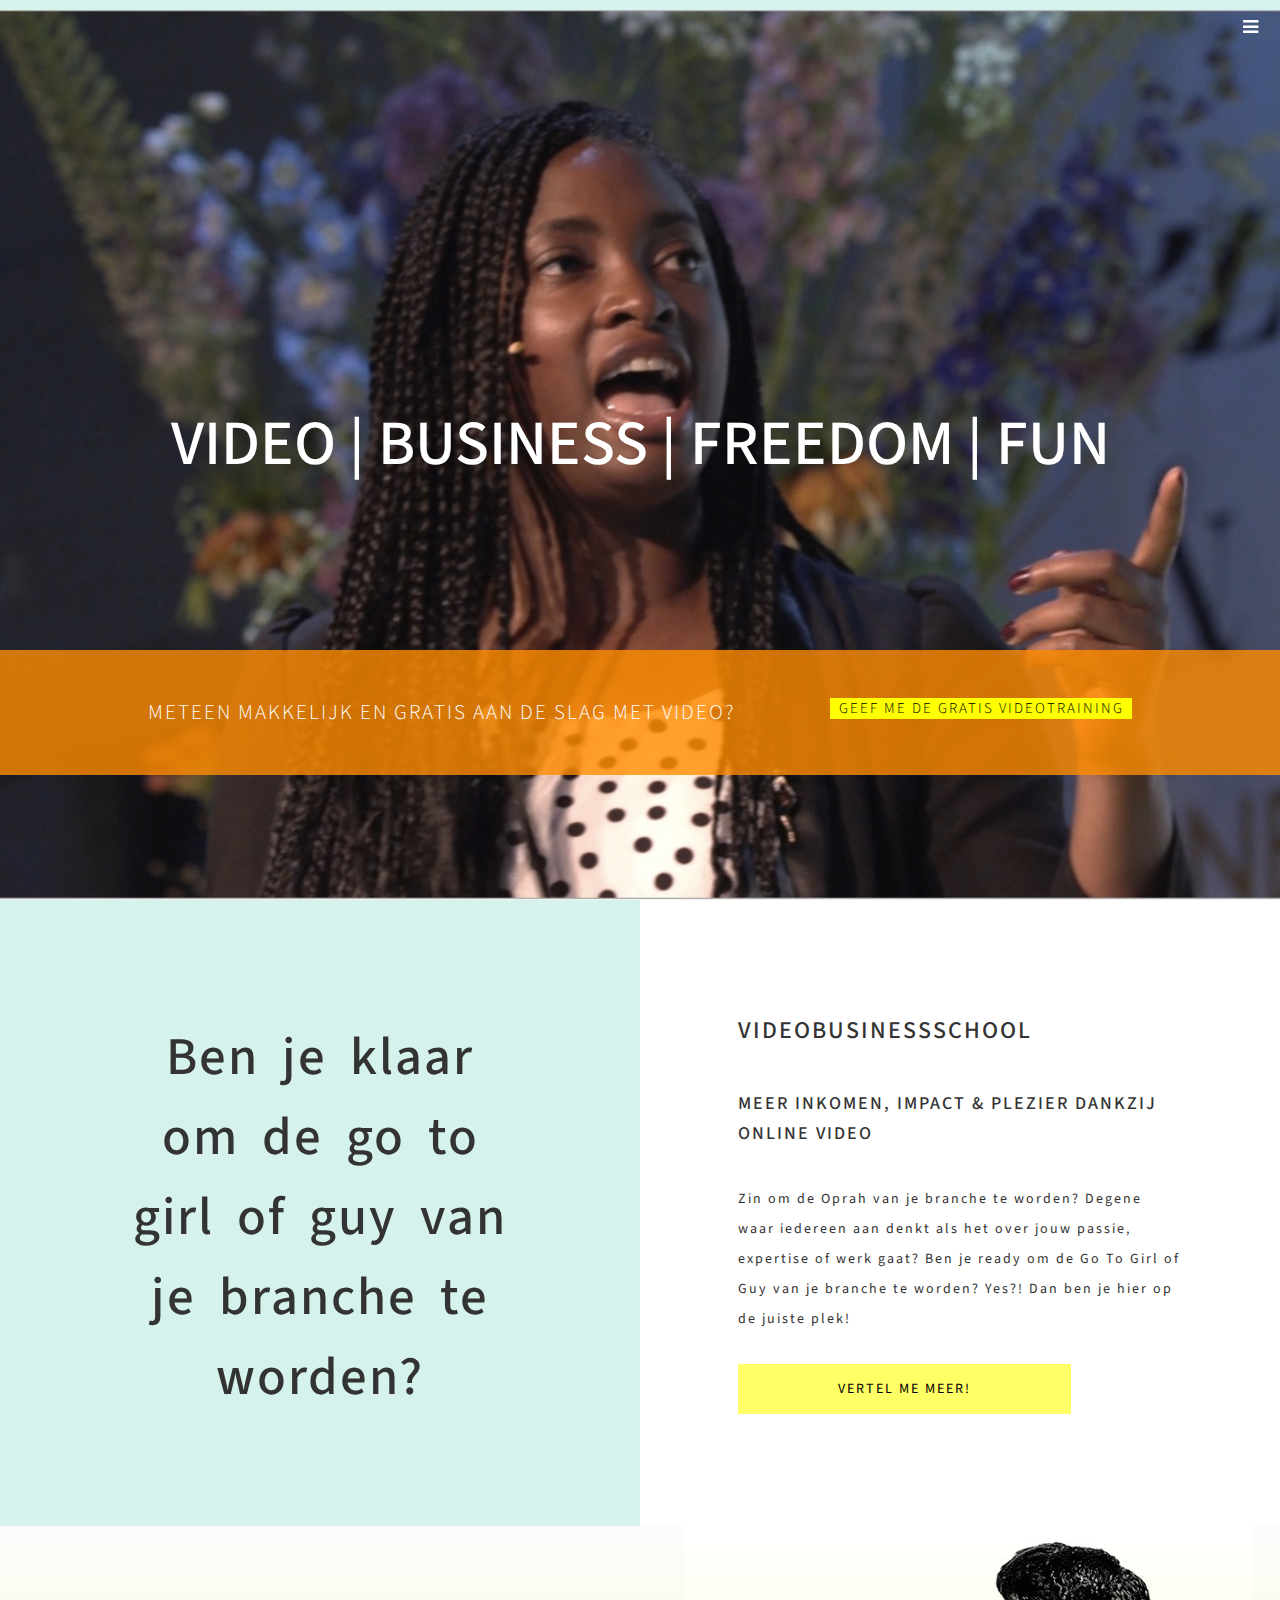
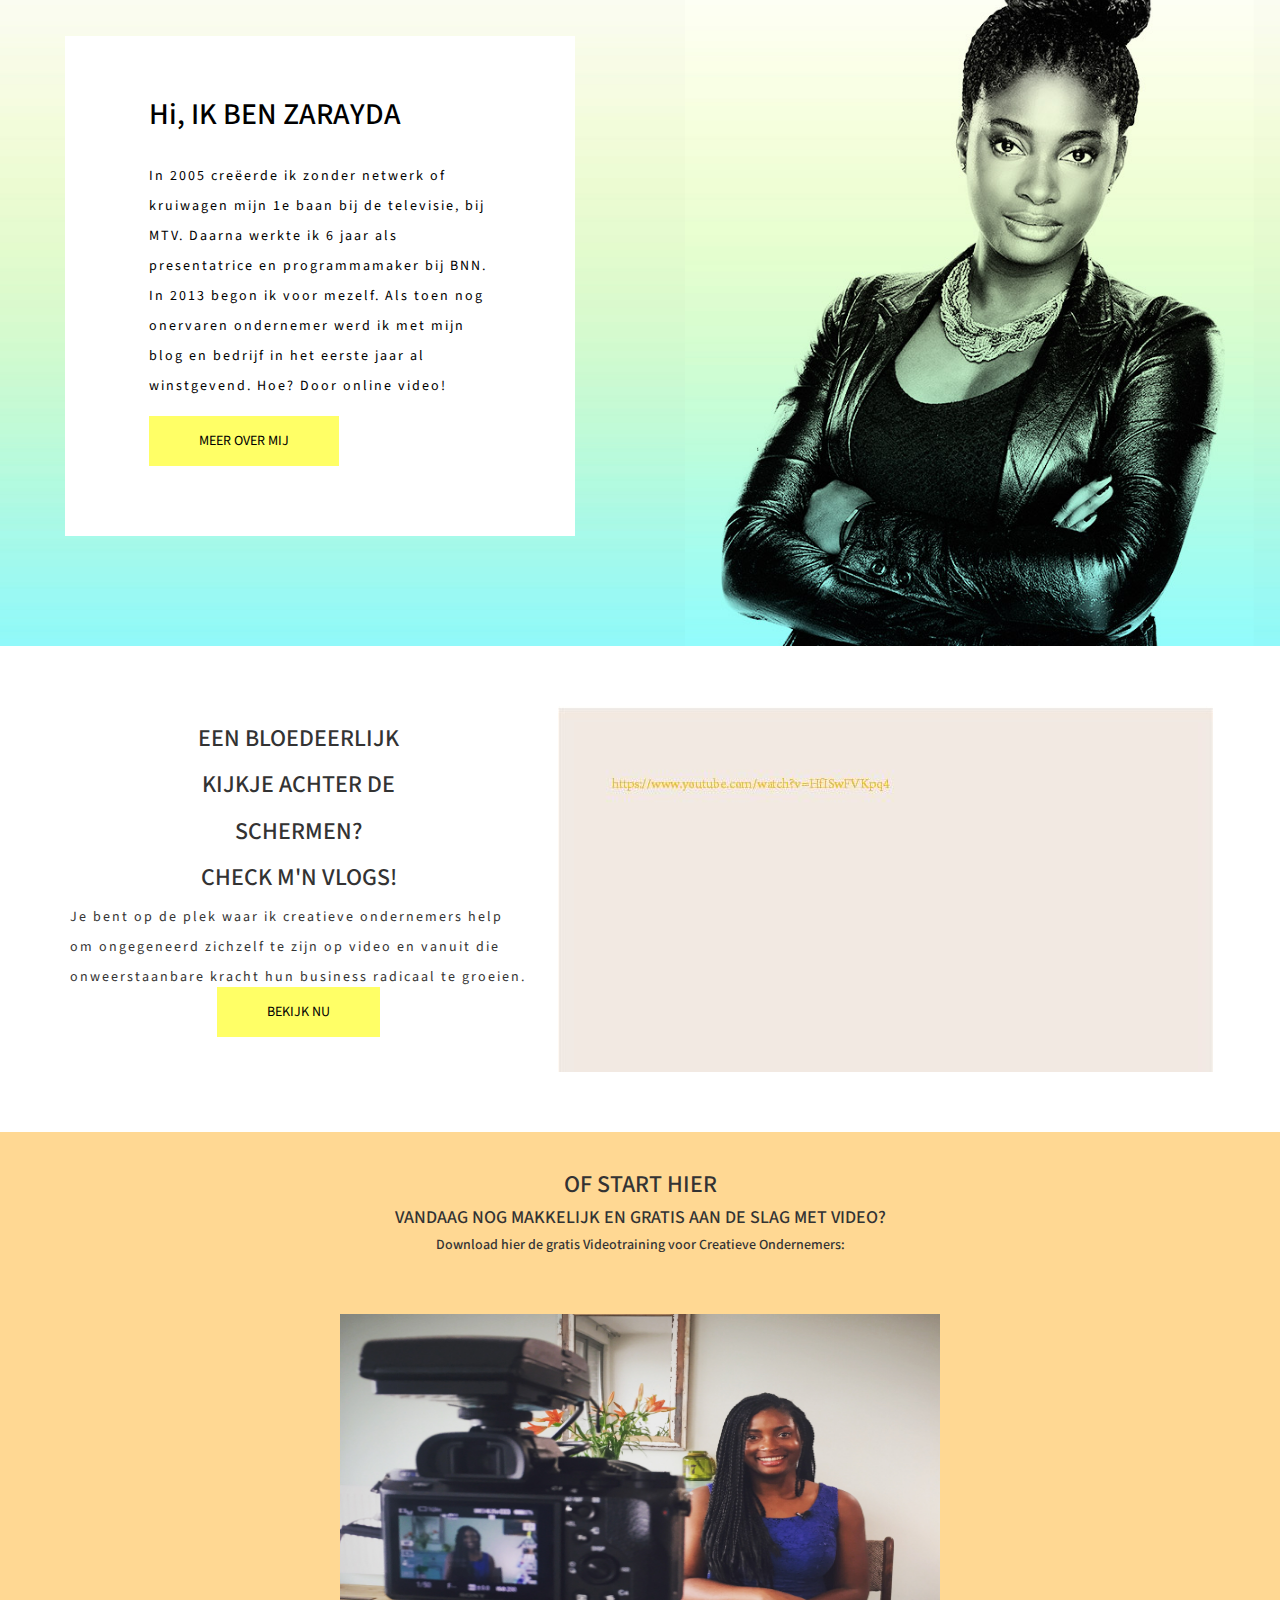
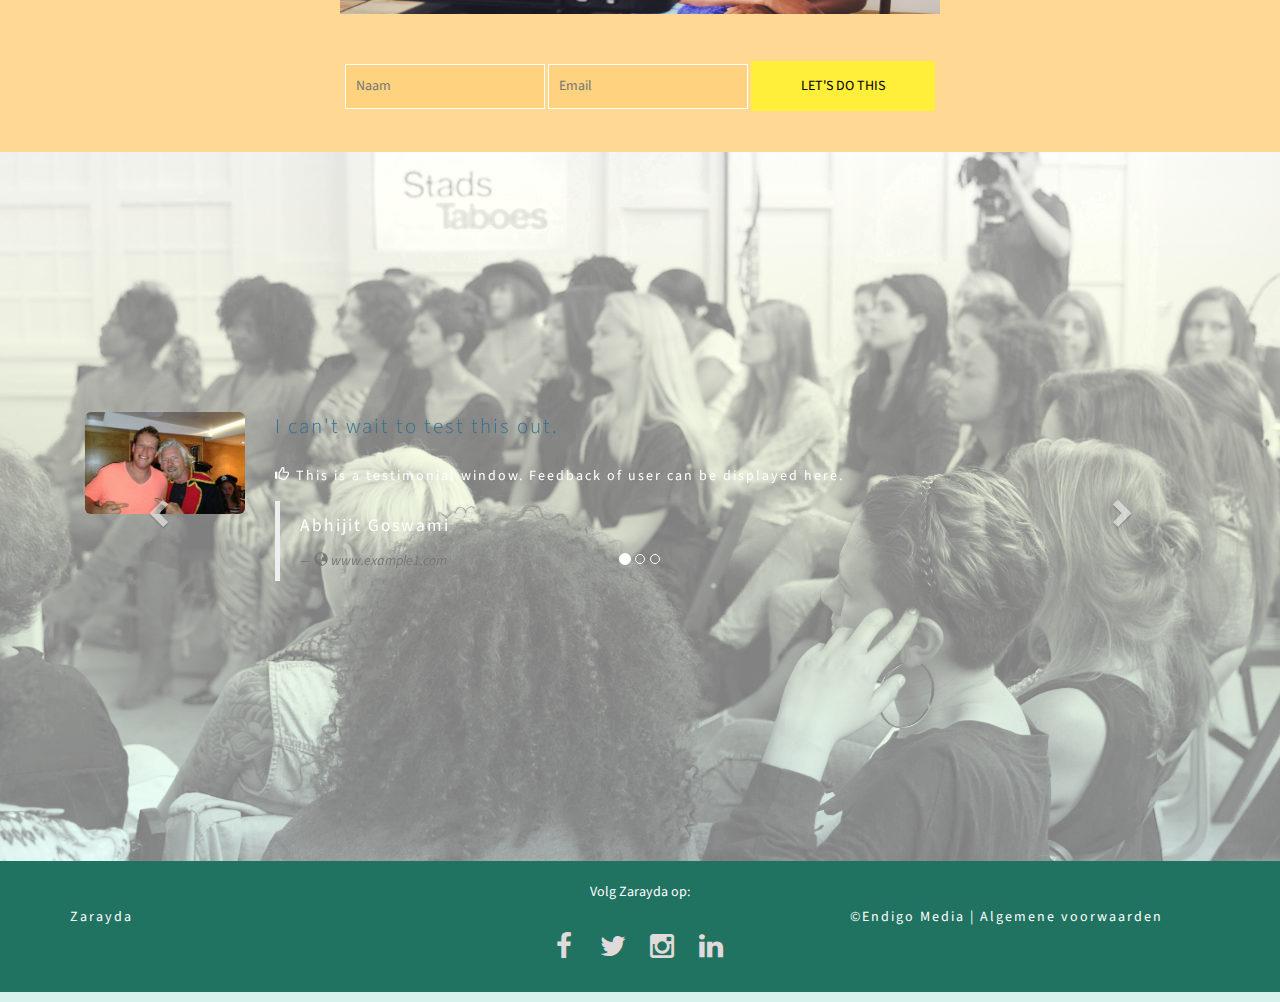
<file: index.html>
<!DOCTYPE html>
<html lang="en">

<head>

    <meta charset="utf-8">
    <meta http-equiv="X-UA-Compatible" content="IE=edge">
    <meta name="viewport" content="width=device-width, initial-scale=1">
    <meta name="description" content="">
    <meta name="author" content="">

    <title>WEBDESIGN Zarayda V2.5</title>

    <!-- Bootstrap Core CSS -->
    <link href="css/bootstrap.min.css" rel="stylesheet">

    <!-- Custom CSS -->
    <link href="css/stylish-portfolio.css" rel="stylesheet">

    <!-- Custom Fonts -->
    <link href="font-awesome/css/font-awesome.min.css" rel="stylesheet" type="text/css">
    <link href="https://fonts.googleapis.com/css?family=Source+Sans+Pro:300,400,700,300italic,400italic,700italic" rel="stylesheet" type="text/css">

    <!-- HTML5 Shim and Respond.js IE8 support of HTML5 elements and media queries -->
    <!-- WARNING: Respond.js doesn't work if you view the page via file:// -->
    <!--[if lt IE 9]>
        <script src="https://oss.maxcdn.com/libs/html5shiv/3.7.0/html5shiv.js"></script>
        <script src="https://oss.maxcdn.com/libs/respond.js/1.4.2/respond.min.js"></script>
    <![endif]-->

</head>

<body>

    <!-- Navigation -->
    <a id="menu-toggle" href="#" class="btn btn-dark btn-lg toggle"><i class="fa fa-bars"></i></a>
    <nav id="sidebar-wrapper">
        <ul class="sidebar-nav">
            <a id="menu-close" href="#" class="btn btn-light btn-lg pull-right toggle"><i class="fa fa-times"></i></a>
            <li class="sidebar-brand">
                <a href="#top" onclick=$("#menu-close").click();>Menu</a>
            </li>
             <li>
                <a href="index.html" onclick=$("#menu-close").click();>HOME</a>
            </li>
             <li>
                <a href="video-business-school.html" onclick=$("#menu-close").click();>VIDEOBUSINESSSCHOOL</a>
            </li>
            <li>
                <a href="vlogs.html" onclick=$("#menu-close").click();>VLOGS</a>
            </li>
            <li>
                <a href="over-mij.html" onclick=$("#menu-close").click();>OVER MIJ</a>
            </li>
            <li>
                <a href="gratis.html" onclick=$("#menu-close").click();>GRATIS</a>
            </li>
            <li>
                <a href="#" onclick=$("#menu-close").click();>Contact</a>
            </li>
        </ul>
    </nav>

    <!-- Header -->
    <header id="top" class="header">
        <div class="text-vertical-center">
            <h1>VIDEO | BUSINESS | FREEDOM | FUN</h1>
            <br>
            <div id="lower-top" class="col-lg-12 text-center">
                    <p class="lead">METEEN MAKKELIJK EN GRATIS AAN DE SLAG MET VIDEO? <span><a target="_blank" href="#">GEEF ME DE GRATIS VIDEOTRAINING</a></span></p>
            </div>
        </div>  
    </header>

     <!-- section -->
    <section class="one">
        <div class="col-lg-6 text-center left-section lightgreen">
            <h2>Ben je klaar <br>om de go to <br>girl of guy van<br> je branche te worden?</h2>
        </div>

        <div class="col-lg-6 text-center right-section">
            <h3>VIDEOBUSINESSSCHOOL</h3>
            <br>
            <h4>MEER INKOMEN, IMPACT & PLEZIER DANKZIJ</h4>
            <h4>ONLINE VIDEO</h4>
            <br>
            <p>Zin om de Oprah van je branche te worden? Degene waar iedereen aan denkt als het over jouw passie, expertise of werk gaat? Ben je ready om de Go To Girl of Guy van je branche te worden? Yes?! Dan ben je hier op de juiste plek!</p>
            <br>
            <a class="yellow-button" href="#">VERTEL ME MEER!</a>
        </div>
    </section>

      <!-- section -->
    <section class="two">
        <div class="col-lg-6 text-center">
            <div class="text-box">
                <h2>Hi, IK BEN ZARAYDA</h2><br>
                <p>In 2005 creëerde ik zonder netwerk of kruiwagen mijn 1e baan bij de televisie, bij MTV. Daarna werkte ik 6 jaar als presentatrice en programmamaker bij BNN. In 2013 begon ik voor mezelf. Als toen nog onervaren ondernemer werd ik met mijn blog en bedrijf in het eerste jaar al winstgevend. Hoe? Door online video! </p><br>
                <a class="yellow-button2" href="#">MEER OVER MIJ</a>
            </div>
        </div>

        <div class="col-lg-6 text-center">
            
        </div>
    </section>

     <!-- section -->
    <section  class="three">
        <div class="container">
            <div class="row">
                <div class="col-lg-5 text-center">
                    <h3>EEN BLOEDEERLIJK</h3>
                    <h3>KIJKJE ACHTER DE</h3>
                    <h3>SCHERMEN?</h3>
                    <h3>CHECK M'N VLOGS!</h3>
                    <p class="">Je bent op de plek waar ik creatieve ondernemers help om ongegeneerd zichzelf te zijn op video en vanuit die onweerstaanbare kracht hun business radicaal te groeien.</p>
                    <a class="yellow-button2" href="#">BEKIJK NU</a>
                </div>
                <div class="col-lg-7 text-center">
                    <img src="./img/ytube15.jpg">
                    
                </div>
            </div>
            <!-- /.row -->
        </div>
        <!-- /.container -->
    </section>

     <!-- section -->
    <section class="four">
        <div class="container">
            <div class="row">
                <div class="col-lg-12 text-center">
                    <h3>OF START HIER</h3>
                    <h4>VANDAAG NOG MAKKELIJK EN GRATIS AAN DE SLAG MET VIDEO?</h4>
                    <h5>Download hier de gratis Videotraining voor Creatieve Ondernemers:</h5>
                    <img src="./img/IMG_22291.jpg">
                    <form>
                        <input type="text" name="" placeholder="Naam" required/>
                        <input type="text" name="" placeholder="Email" required/>
                        <a class="yellow-button2" href="#">LET'S DO THIS</a>
                    </form>
                </div>
            </div>
            <!-- /.row -->
        </div>
        <!-- /.container -->
    </section>

    <!--Section: Testimonials -->
    <section id="testimonials">
    <div class="cover">

   <div class="container content"> 
    <div id="carousel-example-generic " class="carousel slide" data-ride="carousel"> 
        <!-- Indicators --> 
        <ol class="carousel-indicators"> 
            <li data-target="#carousel-example-generic" data-slide-to="0" class="active"></li> 
            <li data-target="#carousel-example-generic" data-slide-to="1"></li> 
            <li data-target="#carousel-example-generic" data-slide-to="2"></li> 
            </ol> 
            <!-- Wrapper for slides --> 
            <div class="carousel-inner"> 
                <div class="item active"> 
                    <div class="row"> 
                        <div class="col-xs-12"> 
                            <div class="adjust"> 
                                <div class="col-md-2 col-sm-2 col-xs-12"> 
                                    <img class="media-object img-rounded img-responsive" src="./img/eelco-  de boer-800x510.jpg"> 
                                </div> 

                                <div class="col-md-10 col-sm-10 col-xs-12"> 
                                <div class="caption"> 
                                <p class="text-info lead adjust2">I can't wait to test this out.</p> 
                                <p><span class="glyphicon glyphicon-thumbs-up">
                                    
                                </span> This is a testimonial window. Feedback of user can be displayed here.</p> 
                                <blockquote class="adjust2"> 
                                <p>Abhijit Goswami</p> 
                                <small><cite title="Source Title"><i class="glyphicon glyphicon-globe"></i> www.example1.com</cite></small> 
                                </blockquote> 
                                </div> 
                                </div> 
                            </div> 
                        </div> 
                    </div> 
                </div> 
                <div class="item"> 
                    <div class="row"> 
                        <div class="col-xs-12"> 
                                <div class=" adjust"> 
                                    <div class="col-md-2 col-sm-2 col-xs-12"> 
                                        <img class="media-object img-rounded img-responsive" src="./img/eelco-  de boer-800x510.jpg"> 
                                    </div> 

                                    <div class="col-md-10 col-sm-10 col-xs-12">
                                        <div class="caption"> 
                                            <p class="text-info lead adjust2">I can't wait to test this out.</p> 
                                            <p><span class="glyphicon glyphicon-thumbs-up"></span> This is a testimonial window. Feedback of user can be displayed here.</p> 
                                            <blockquote class="adjust2"> 
                                                <p>Abhijit Goswami</p> <small><cite title="Source Title"><i class="glyphicon glyphicon-globe"></i> www.example2.com</cite></small> 
                                            </blockquote> 
                                            </div> 
                                        </div> 
                                    </div> 
                                </div> 
                            </div> 
                        </div> 

                    <div class="item"> 
                        <div class="row"> 
                            <div class="col-xs-12"> 
                            <div class="adjust"> 
                                <div class="col-md-2 col-sm-2 col-xs-12"> 
                                    <img class="media-object img-rounded img-responsive" src="./img/eelco-  de boer-800x510.jpg"> 
                                </div> 

                                <div class="col-md-10 col-sm-10 col-xs-12"> 
                                    <div class="caption"> 
                                        <p class="text-info lead adjust2">I can't wait to test this out.</p> 
                                        <p><span class="glyphicon glyphicon-thumbs-up"></span> This is a testimonial window. Feedback of user can be displayed here.</p> 
                                        <blockquote class="adjust2"> 
                                            <p>Abhijit Goswami</p> <small><cite title="Source Title"><i class="glyphicon glyphicon-globe"></i> www.example3.com</cite></small> 
                                        </blockquote> 
                                    </div> 
                                </div> 
                            </div> 
                        </div> 
                    </div> 
                </div> 
            </div> 
            <!-- Controls --> 
            <a class="left carousel-control" href="#carousel-example-generic" data-slide="prev"> 
                <span class="glyphicon glyphicon-chevron-left"></span> </a> 
                <a class="right carousel-control" href="#carousel-example-generic" data-slide="next"> 
                <span class="glyphicon glyphicon-chevron-right"></span> </a> 
                </div>
                 </div>
                 </div>
   </section>
   <!-- ./Section: Testimonials -->
   
    <!-- Footer -->
    <footer>
    <section class="bottom">
        <div class="container">
                <div class="row">
                    <div class="col-lg-12 text-center">
                    </div>
                </div>
                <div class="row text-center">
                    <div class="col-md-4">
                        <br>
                        <p>Zarayda</p>
                    </div>
                    <div class="col-md-4">
                        <ul class="list-unstyled">
                            <li> Volg Zarayda op:</li>
                            </li>
                        </ul>
                        <br>
                        <ul class="list-inline">
                            <li>
                                <a href="#"><i class="fa fa-facebook fa-fw fa-2x"></i></a>
                            </li>
                            <li>
                                <a href="#"><i class="fa fa-twitter fa-fw fa-2x"></i></a>
                            </li>
                            <li>
                                <a href="#"><i class="fa fa-instagram fa-fw fa-2x"></i></a>
                            </li>
                            <li>
                                <a href="#"><i class="fa fa-linkedin fa-fw fa-2x"></i></a>
                            </li>
                        </ul>
                    </div>
                    <div class="col-md-4">
                        <br>
                        <p>©Endigo Media | Algemene voorwaarden</p>
                    </div>
                </div>
            </div>
            
            </section>
        <a id="to-top" href="#top" class="btn btn-dark btn-lg"><i class="fa fa-chevron-up fa-fw fa-1x"></i></a>
        <div class="top-bottom-line"></div>
    </footer>

    <!-- jQuery -->
    <script src="js/jquery.js"></script>

    <!-- Bootstrap Core JavaScript -->
    <script src="js/bootstrap.min.js"></script>

    <!-- Custom Theme JavaScript -->
    <script>
    // Closes the sidebar menu
    $("#menu-close").click(function(e) {
        e.preventDefault();
        $("#sidebar-wrapper").toggleClass("active");
    });
    // Opens the sidebar menu
    $("#menu-toggle").click(function(e) {
        e.preventDefault();
        $("#sidebar-wrapper").toggleClass("active");
    });
    // Scrolls to the selected menu item on the page
    $(function() {
        $('a[href*=#]:not([href=#],[data-toggle],[data-target],[data-slide])').click(function() {
            if (location.pathname.replace(/^\//, '') == this.pathname.replace(/^\//, '') || location.hostname == this.hostname) {
                var target = $(this.hash);
                target = target.length ? target : $('[name=' + this.hash.slice(1) + ']');
                if (target.length) {
                    $('html,body').animate({
                        scrollTop: target.offset().top
                    }, 1000);
                    return false;
                }
            }
        });
    });
    //#to-top button appears after scrolling
    var fixed = false;
    $(document).scroll(function() {
        if ($(this).scrollTop() > 250) {
            if (!fixed) {
                fixed = true;
                // $('#to-top').css({position:'fixed', display:'block'});
                $('#to-top').show("slow", function() {
                    $('#to-top').css({
                        position: 'fixed',
                        display: 'block'
                    });
                });
            }
        } else {
            if (fixed) {
                fixed = false;
                $('#to-top').hide("slow", function() {
                    $('#to-top').css({
                        display: 'none'
                    });
                });
            }
        }
    });
    // Disable Google Maps scrolling
    // See http://stackoverflow.com/a/25904582/1607849
    // Disable scroll zooming and bind back the click event
    var onMapMouseleaveHandler = function(event) {
        var that = $(this);
        that.on('click', onMapClickHandler);
        that.off('mouseleave', onMapMouseleaveHandler);
        that.find('iframe').css("pointer-events", "none");
    }
    var onMapClickHandler = function(event) {
            var that = $(this);
            // Disable the click handler until the user leaves the map area
            that.off('click', onMapClickHandler);
            // Enable scrolling zoom
            that.find('iframe').css("pointer-events", "auto");
            // Handle the mouse leave event
            that.on('mouseleave', onMapMouseleaveHandler);
        }
        // Enable map zooming with mouse scroll when the user clicks the map
    $('.map').on('click', onMapClickHandler);
    </script>

</body>

</html>
</file>
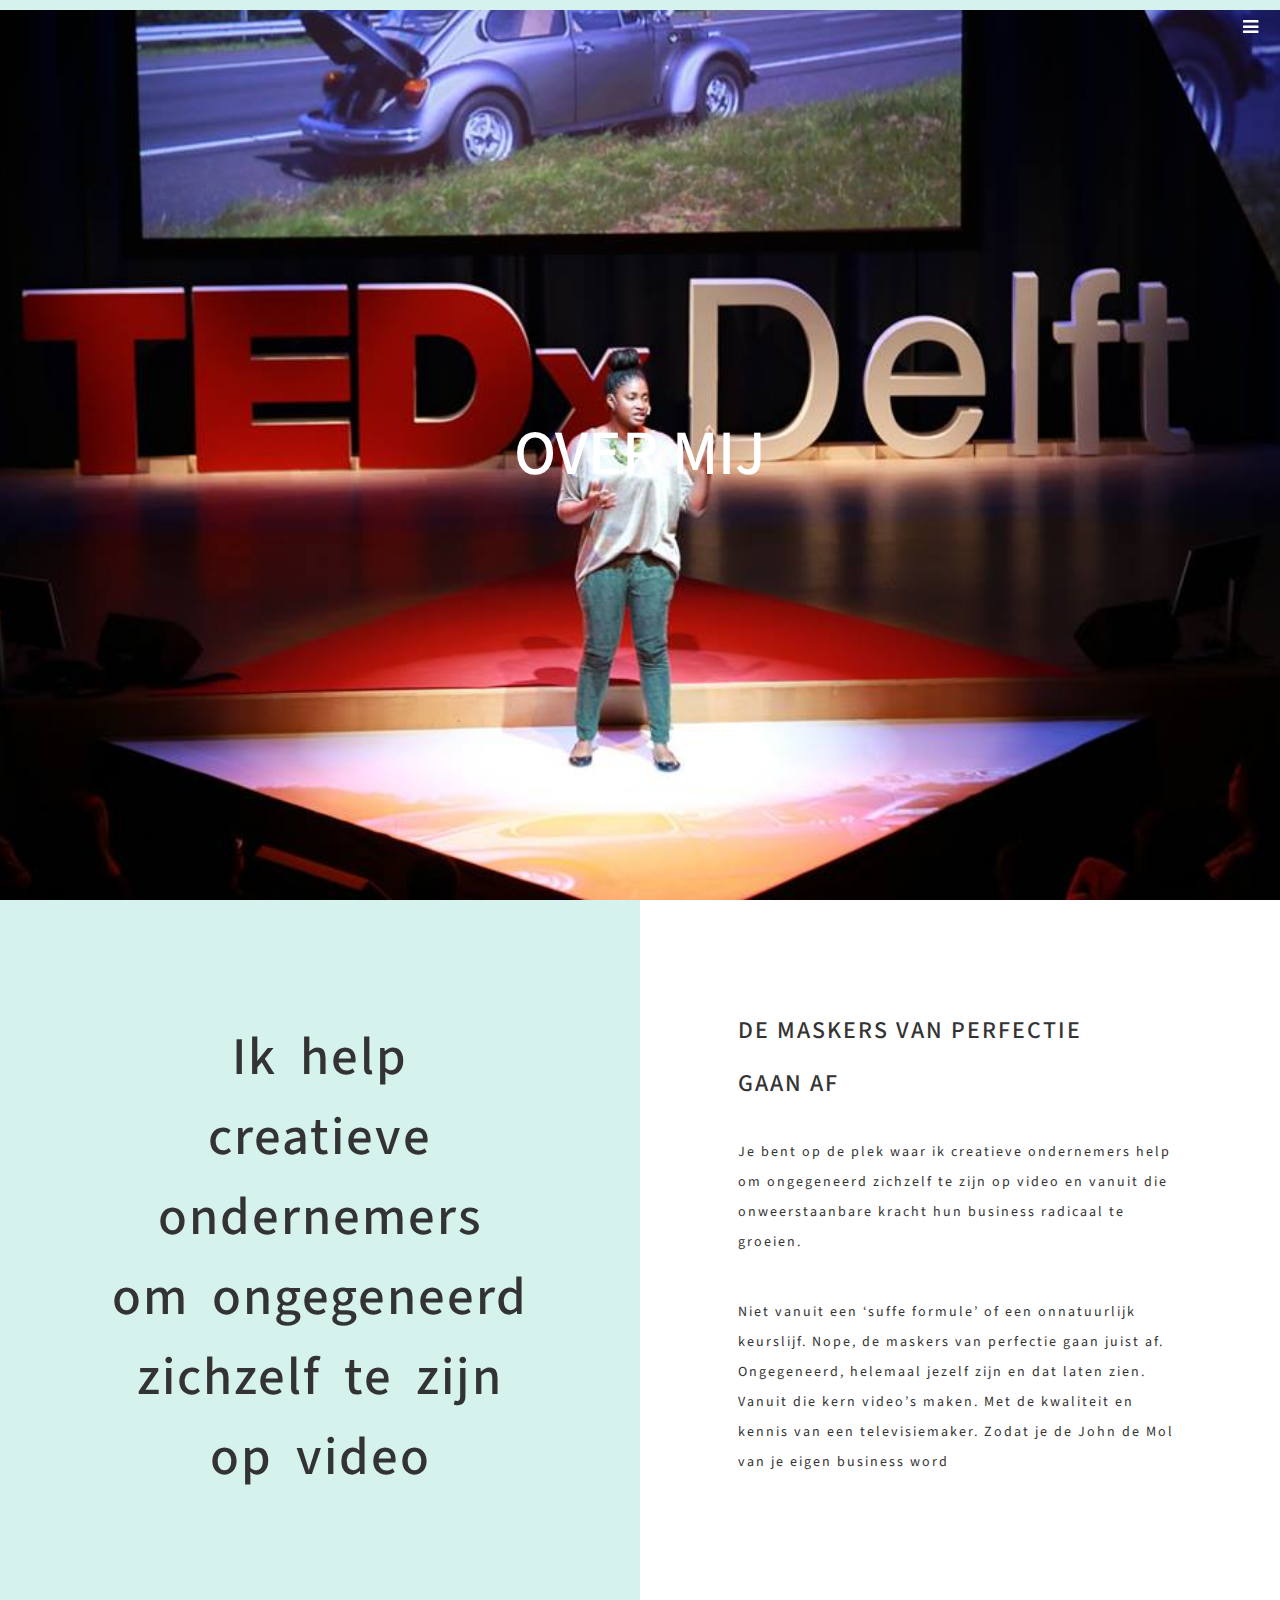
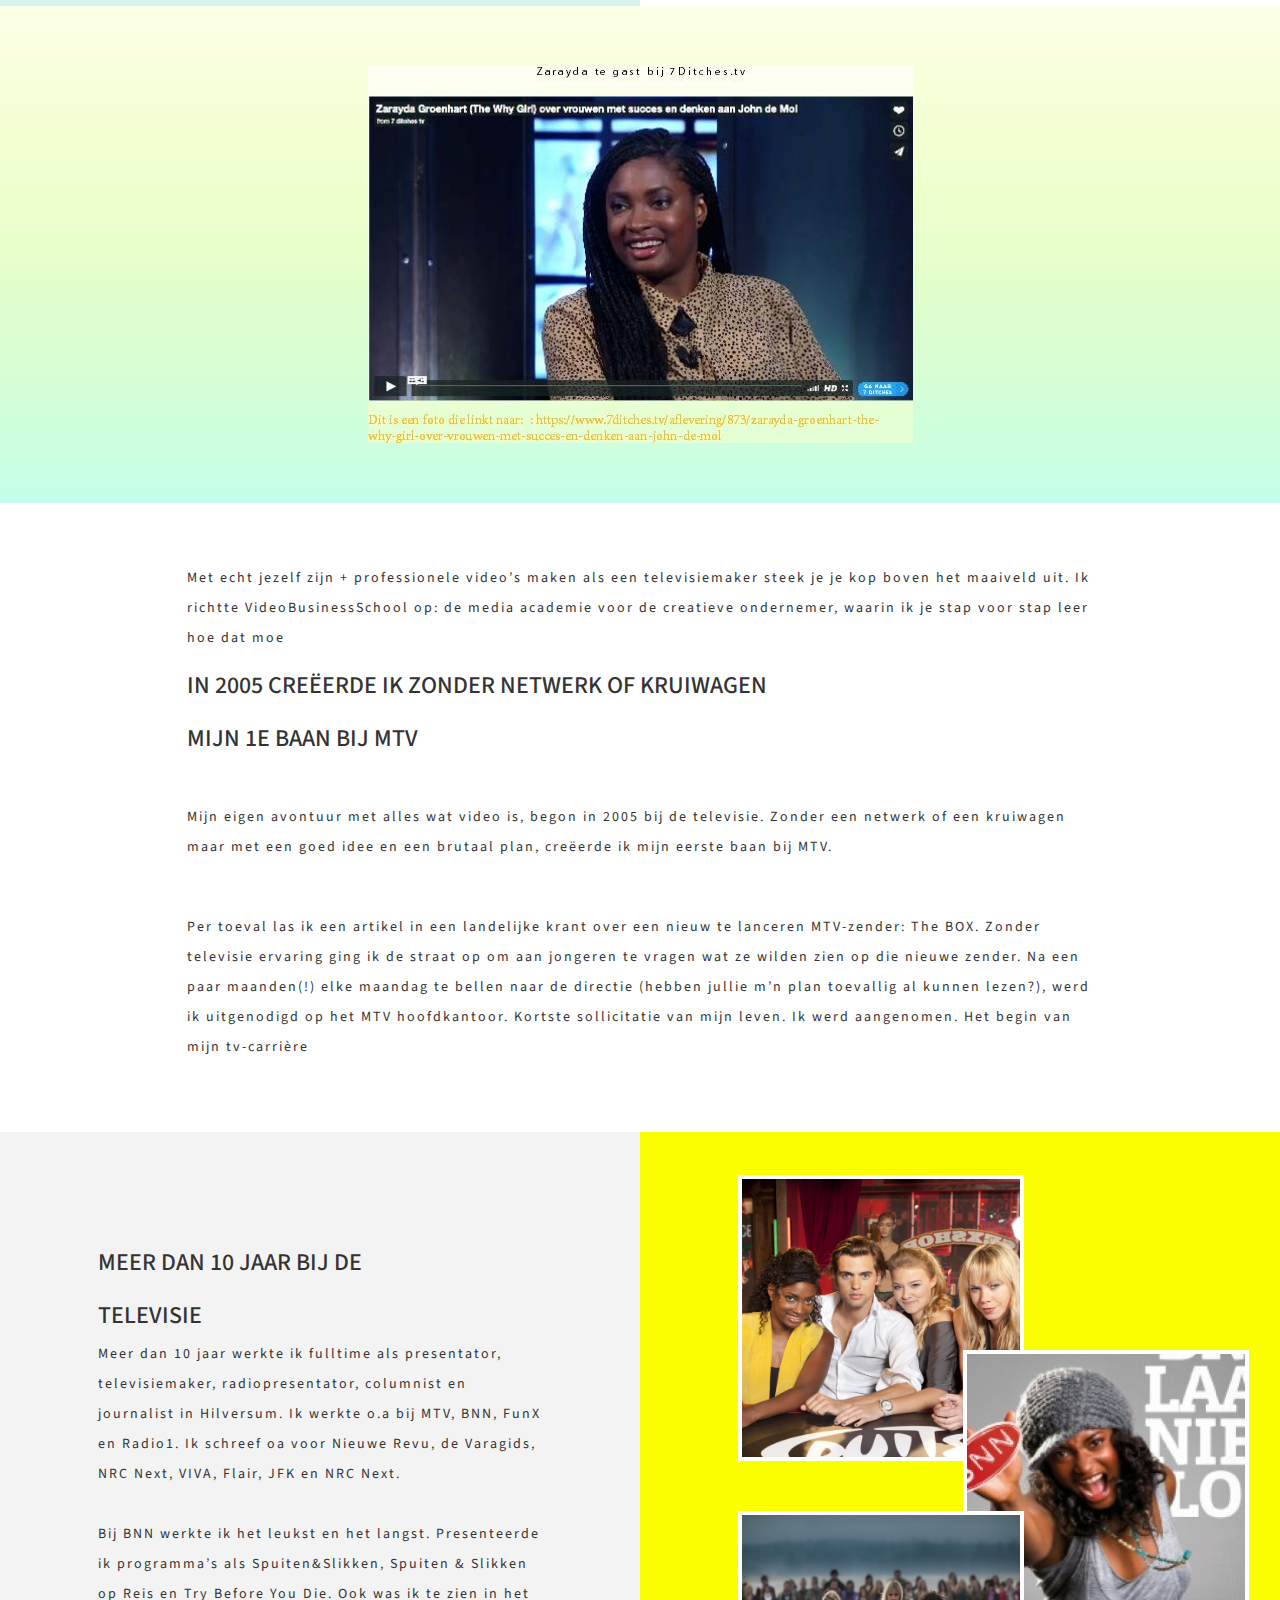
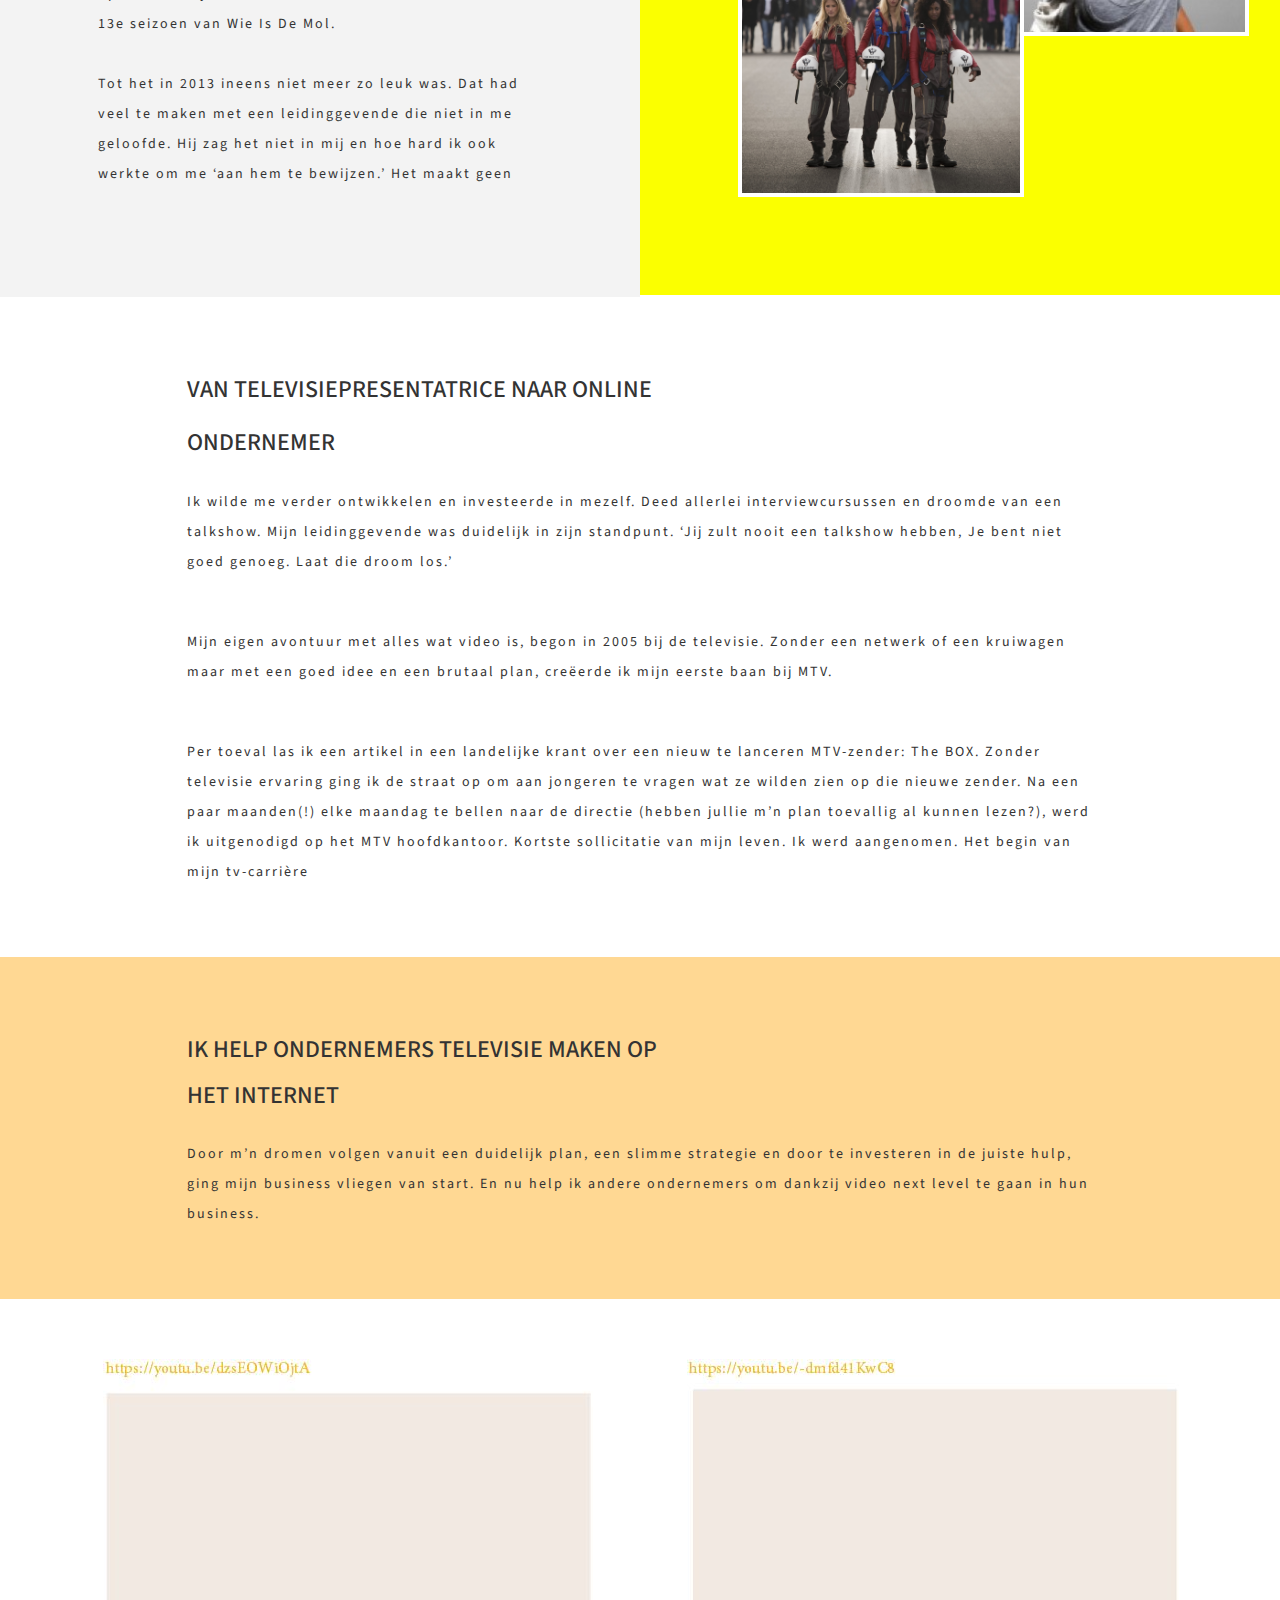
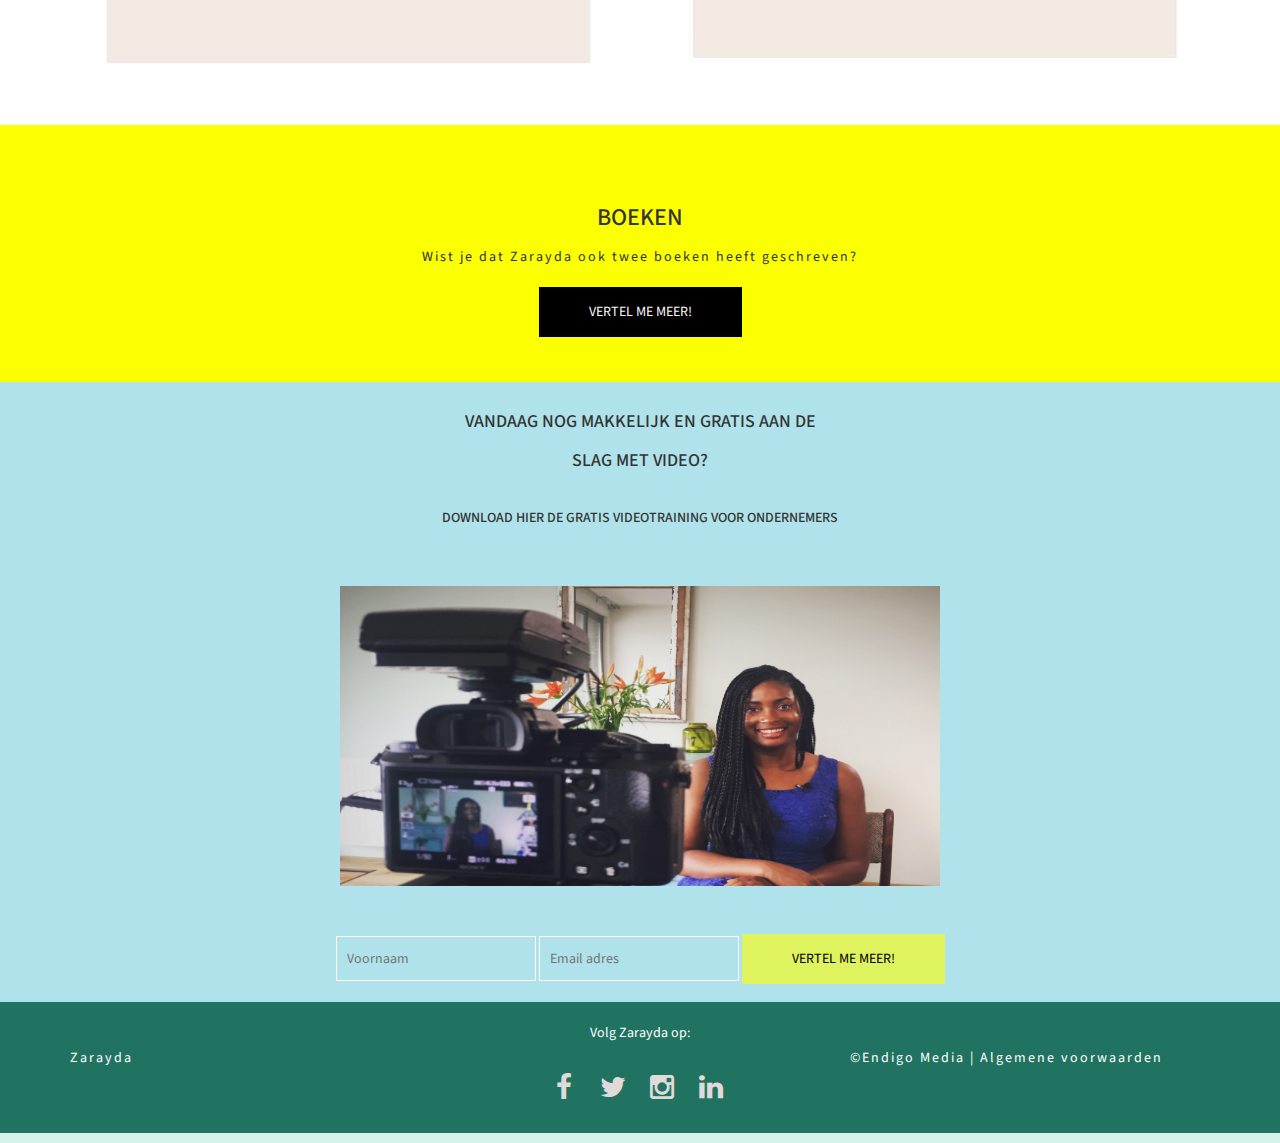
<file: over-mij.html>
<!DOCTYPE html>
<html lang="en">

<head>

    <meta charset="utf-8">
    <meta http-equiv="X-UA-Compatible" content="IE=edge">
    <meta name="viewport" content="width=device-width, initial-scale=1">
    <meta name="description" content="">
    <meta name="author" content="">

    <title>OVER MIJ</title>

    <!-- Bootstrap Core CSS -->
    <link href="css/bootstrap.min.css" rel="stylesheet">

    <!-- Custom CSS -->
    <link href="css/stylish-portfolio.css" rel="stylesheet">

    <!-- Custom Fonts -->
    <link href="font-awesome/css/font-awesome.min.css" rel="stylesheet" type="text/css">
    <link href="https://fonts.googleapis.com/css?family=Source+Sans+Pro:300,400,700,300italic,400italic,700italic" rel="stylesheet" type="text/css">

    <!-- HTML5 Shim and Respond.js IE8 support of HTML5 elements and media queries -->
    <!-- WARNING: Respond.js doesn't work if you view the page via file:// -->
    <!--[if lt IE 9]>
        <script src="https://oss.maxcdn.com/libs/html5shiv/3.7.0/html5shiv.js"></script>
        <script src="https://oss.maxcdn.com/libs/respond.js/1.4.2/respond.min.js"></script>
    <![endif]-->

</head>

<body>

    <!-- Navigation -->
    <a id="menu-toggle" href="#" class="btn btn-dark btn-lg toggle"><i class="fa fa-bars"></i></a>
    <nav id="sidebar-wrapper">
        <ul class="sidebar-nav">
            <a id="menu-close" href="#" class="btn btn-light btn-lg pull-right toggle"><i class="fa fa-times"></i></a>
            <li class="sidebar-brand">
                <a href="#top" onclick=$("#menu-close").click();>Menu</a>
            </li>
             <li>
                <a href="index.html" onclick=$("#menu-close").click();>HOME</a>
            </li>
             <li>
                <a href="video-business-school.html" onclick=$("#menu-close").click();>VIDEOBUSINESSSCHOOL</a>
            </li>
            <li>
                <a href="vlogs.html" onclick=$("#menu-close").click();>VLOGS</a>
            </li>
            <li>
                <a href="over-mij.html" onclick=$("#menu-close").click();>OVER MIJ</a>
            </li>
            <li>
                <a href="gratis.html" onclick=$("#menu-close").click();>GRATIS</a>
            </li>
            <li>
                <a href="#" onclick=$("#menu-close").click();>Contact</a>
            </li>
        </ul>
    </nav>

    <!-- Header -->
    <header id="top" class="header over-mij">
        <div class="text-vertical-center">
            <h1>OVER MIJ</h1>
        </div>  
    </header>

     <!-- section -->
    <section class="one">
        <div class="col-lg-6 text-center left-section lightgreen">
            <h2>Ik help <br>creatieve ondernemers <br>om ongegeneerd zichzelf te zijn <br>op video</h2>
        </div>

        <div class="col-lg-6 text-center right-section">
            <h3>DE MASKERS VAN PERFECTIE <br>
            <br>GAAN AF</h3>
            <br>
            <p>Je bent op de plek waar ik creatieve ondernemers help om ongegeneerd zichzelf te zijn op video en vanuit die onweerstaanbare kracht hun business radicaal te groeien.</p>
            <br>
            <p>Niet vanuit een ‘suffe formule’ of een onnatuurlijk keurslijf. Nope, de maskers van perfectie gaan juist af. Ongegeneerd, helemaal jezelf zijn en dat laten zien. Vanuit die kern video’s maken. Met de kwaliteit en kennis van een televisiemaker. Zodat je de John de Mol van je eigen business word</p>
        </div>
    </section>

    <!-- section -->
    <section id="video-intro">
        <div class="container text-center">
            <div class="row">
                <div class="col-lg-12 ">
                <img src="./img/vimtv.jpg">
                
            </div>
            </div>
        </div>
        
    </section>

     <!-- section -->
     <section id="v-intro-3">
        <div class="container text-left">
            <div class="row">
                <div class="col-lg-12 ">
                <p>Met echt jezelf zijn + professionele video’s maken als een televisiemaker steek je je kop boven het maaiveld uit. Ik richtte VideoBusinessSchool op: de media academie voor de creatieve ondernemer, waarin ik je stap voor stap leer hoe dat moe</p>
                <h3>IN 2005 CREËERDE IK ZONDER NETWERK OF KRUIWAGEN <br><br>MIJN 1E BAAN BIJ MTV</h3>
                <br>
                <br>
                <p>Mijn eigen avontuur met alles wat video is, begon in 2005 bij de televisie. Zonder een netwerk of een kruiwagen maar met een goed idee en een brutaal plan, creëerde ik mijn eerste baan bij MTV. </p>
                <br>
                <br>
                <p>Per toeval las ik een artikel in een landelijke krant over een nieuw te lanceren MTV-zender: The BOX. Zonder televisie ervaring ging ik de straat op om aan jongeren te vragen wat ze wilden zien op die nieuwe zender. Na een paar maanden(!) elke maandag te bellen naar de directie (hebben jullie m’n plan toevallig al kunnen lezen?), werd ik uitgenodigd op het MTV hoofdkantoor. Kortste sollicitatie van mijn leven. Ik werd aangenomen. Het begin van mijn tv-carrière</p>
            </div>
        </div>
        </div>
        
    </section>

      <!-- section -->
    <section class="televisie">
        <div class="col-lg-6 text-center left-section grey">
            <h3 class="text-left">MEER DAN 10 JAAR BIJ DE <br><br>TELEVISIE</h3>
            <p>Meer dan 10 jaar werkte ik fulltime als presentator, televisiemaker, radiopresentator, columnist en journalist in Hilversum. Ik werkte o.a bij MTV, BNN, FunX en Radio1. Ik schreef oa voor Nieuwe Revu, de Varagids, NRC Next, VIVA, Flair, JFK en NRC Next.</p>
            <br>
            <p>Bij BNN werkte ik het leukst en het langst. Presenteerde ik programma’s als Spuiten&Slikken, Spuiten & Slikken op Reis en Try Before You Die. Ook was ik te zien in het 13e seizoen van Wie Is De Mol.</p>
            <br>
            <p>Tot het in 2013 ineens niet meer zo leuk was. Dat had veel te maken met een leidinggevende die niet in me geloofde. Hij  zag het niet in mij en hoe hard ik ook werkte om me ‘aan hem te bewijzen.’ Het maakt geen 
            </p>
        </div>

        <div class="col-lg-6 text-center right-section greenish">
            <img id="pic1" src="./img/gpic1.jpg">
            <img id="pic2" src="./img/gpic2.jpg">
            <img id="pic3" src="./img/gpic3.jpg">
        </div>
    </section>

    <section id="v-intro-3">
        <div class="container text-left">
            <div class="row">
                <div class="col-lg-12 ">
                <h3>VAN TELEVISIEPRESENTATRICE NAAR ONLINE <br><br>ONDERNEMER</h3>
                <br>
                <p>Ik wilde me verder ontwikkelen en investeerde in mezelf.  Deed allerlei interviewcursussen en droomde van een talkshow. Mijn leidinggevende was duidelijk in zijn standpunt. ‘Jij zult nooit een talkshow hebben, Je bent niet goed genoeg. Laat die droom los.’ </p>
            
                <br>
                <br>
                <p>Mijn eigen avontuur met alles wat video is, begon in 2005 bij de televisie. Zonder een netwerk of een kruiwagen maar met een goed idee en een brutaal plan, creëerde ik mijn eerste baan bij MTV.</p>
                <br>
                <br>
                <p>Per toeval las ik een artikel in een landelijke krant over een nieuw te lanceren MTV-zender: The BOX. Zonder televisie ervaring ging ik de straat op om aan jongeren te vragen wat ze wilden zien op die nieuwe zender. Na een paar maanden(!) elke maandag te bellen naar de directie (hebben jullie m’n plan toevallig al kunnen lezen?), werd ik uitgenodigd op het MTV hoofdkantoor. Kortste sollicitatie van mijn leven. Ik werd aangenomen. Het begin van mijn tv-carrière</p>
            </div>
        </div>
        </div>
        
    </section>

     <!-- section -->
     <section id="vimeo-intro">
        <div class="container text-center">
            <div class="row">
                <div class="col-lg-12 ">
                <h3 class="text-left">IK HELP ONDERNEMERS TELEVISIE MAKEN OP</h3>
                <h3 class="text-left">HET INTERNET</h3>
                <br>
                <p>Door m’n dromen volgen vanuit een duidelijk plan, een slimme strategie en door te investeren in de juiste hulp, ging mijn business vliegen van start. En nu help ik andere ondernemers om dankzij video next level te gaan in hun business. </p>
                </div>
            </div>
        </div>
        
    </section>

      <!-- section -->
    <section id="youtube-videos">
        <div class="container">
            <div class="row">
                <div class="col-lg-6 text-center">
                <img src="./img/ytube5.jpg">
            </div>

            <div class="col-lg-6 text-center">
            <img src="./img/ytube6.jpg">
            
            </div>
            </div>
        </div>
        
    </section>

    <!-- section -->
     <section id="v-intro-2">
        <div class="container text-center">
            <div class="row">
                <div class="col-lg-12">
                <h3>BOEKEN</h3>
                <p class="text-center">Wist je dat Zarayda ook twee boeken heeft geschreven?</p>
                <br>
                <a href="#" class="black-button">VERTEL ME MEER!</a>
                </div>
            </div>
        </div>
        
    </section>

     <!-- section -->
    <section class="four-v">
        <div class="container">
            <div class="row">
                <div class="col-lg-12 text-center">
                    <h4>VANDAAG NOG MAKKELIJK EN GRATIS AAN DE <br><br>SLAG MET VIDEO? </h4>
                    <br>
                    
                    <h5>DOWNLOAD HIER DE GRATIS VIDEOTRAINING VOOR ONDERNEMERS</h5>

                    <img src="./img/IMG_22291.jpg">
                    <form>
                        <input type="text" name="" placeholder="Voornaam" required/>
                        <input type="text" name="" placeholder="Email adres" required/>
                        <a class="yellow-button2" href="#">VERTEL ME MEER!</a>
                    </form>
                </div>
            </div>
            <!-- /.row -->
        </div>
        <!-- /.container -->
    </section>

    
   
    <!-- Footer -->
    <footer>
    <section class="bottom">
        <div class="container">
                <div class="row">
                    <div class="col-lg-12 text-center">
                    </div>
                </div>
                <div class="row text-center">
                    <div class="col-md-4">
                        <br>
                        <p>Zarayda</p>
                    </div>
                    <div class="col-md-4">
                        <ul class="list-unstyled">
                            <li> Volg Zarayda op:</li>
                            </li>
                        </ul>
                        <br>
                        <ul class="list-inline">
                            <li>
                                <a href="#"><i class="fa fa-facebook fa-fw fa-2x"></i></a>
                            </li>
                            <li>
                                <a href="#"><i class="fa fa-twitter fa-fw fa-2x"></i></a>
                            </li>
                            <li>
                                <a href="#"><i class="fa fa-instagram fa-fw fa-2x"></i></a>
                            </li>
                            <li>
                                <a href="#"><i class="fa fa-linkedin fa-fw fa-2x"></i></a>
                            </li>
                        </ul>
                    </div>
                    <div class="col-md-4">
                        <br>
                        <p>©Endigo Media | Algemene voorwaarden</p>
                    </div>
                </div>
            </div>
            </section>
        <a id="to-top" href="#top" class="btn btn-dark btn-lg"><i class="fa fa-chevron-up fa-fw fa-1x"></i></a>
    </footer>

    <!-- jQuery -->
    <script src="js/jquery.js"></script>

    <!-- Bootstrap Core JavaScript -->
    <script src="js/bootstrap.min.js"></script>

    <!-- Custom Theme JavaScript -->
    <script>
    // Closes the sidebar menu
    $("#menu-close").click(function(e) {
        e.preventDefault();
        $("#sidebar-wrapper").toggleClass("active");
    });
    // Opens the sidebar menu
    $("#menu-toggle").click(function(e) {
        e.preventDefault();
        $("#sidebar-wrapper").toggleClass("active");
    });
    // Scrolls to the selected menu item on the page
    $(function() {
        $('a[href*=#]:not([href=#],[data-toggle],[data-target],[data-slide])').click(function() {
            if (location.pathname.replace(/^\//, '') == this.pathname.replace(/^\//, '') || location.hostname == this.hostname) {
                var target = $(this.hash);
                target = target.length ? target : $('[name=' + this.hash.slice(1) + ']');
                if (target.length) {
                    $('html,body').animate({
                        scrollTop: target.offset().top
                    }, 1000);
                    return false;
                }
            }
        });
    });
    //#to-top button appears after scrolling
    var fixed = false;
    $(document).scroll(function() {
        if ($(this).scrollTop() > 250) {
            if (!fixed) {
                fixed = true;
                // $('#to-top').css({position:'fixed', display:'block'});
                $('#to-top').show("slow", function() {
                    $('#to-top').css({
                        position: 'fixed',
                        display: 'block'
                    });
                });
            }
        } else {
            if (fixed) {
                fixed = false;
                $('#to-top').hide("slow", function() {
                    $('#to-top').css({
                        display: 'none'
                    });
                });
            }
        }
    });
    // Disable Google Maps scrolling
    // See http://stackoverflow.com/a/25904582/1607849
    // Disable scroll zooming and bind back the click event
    var onMapMouseleaveHandler = function(event) {
        var that = $(this);
        that.on('click', onMapClickHandler);
        that.off('mouseleave', onMapMouseleaveHandler);
        that.find('iframe').css("pointer-events", "none");
    }
    var onMapClickHandler = function(event) {
            var that = $(this);
            // Disable the click handler until the user leaves the map area
            that.off('click', onMapClickHandler);
            // Enable scrolling zoom
            that.find('iframe').css("pointer-events", "auto");
            // Handle the mouse leave event
            that.on('mouseleave', onMapMouseleaveHandler);
        }
        // Enable map zooming with mouse scroll when the user clicks the map
    $('.map').on('click', onMapClickHandler);
    </script>

</body>

</html>
</file>
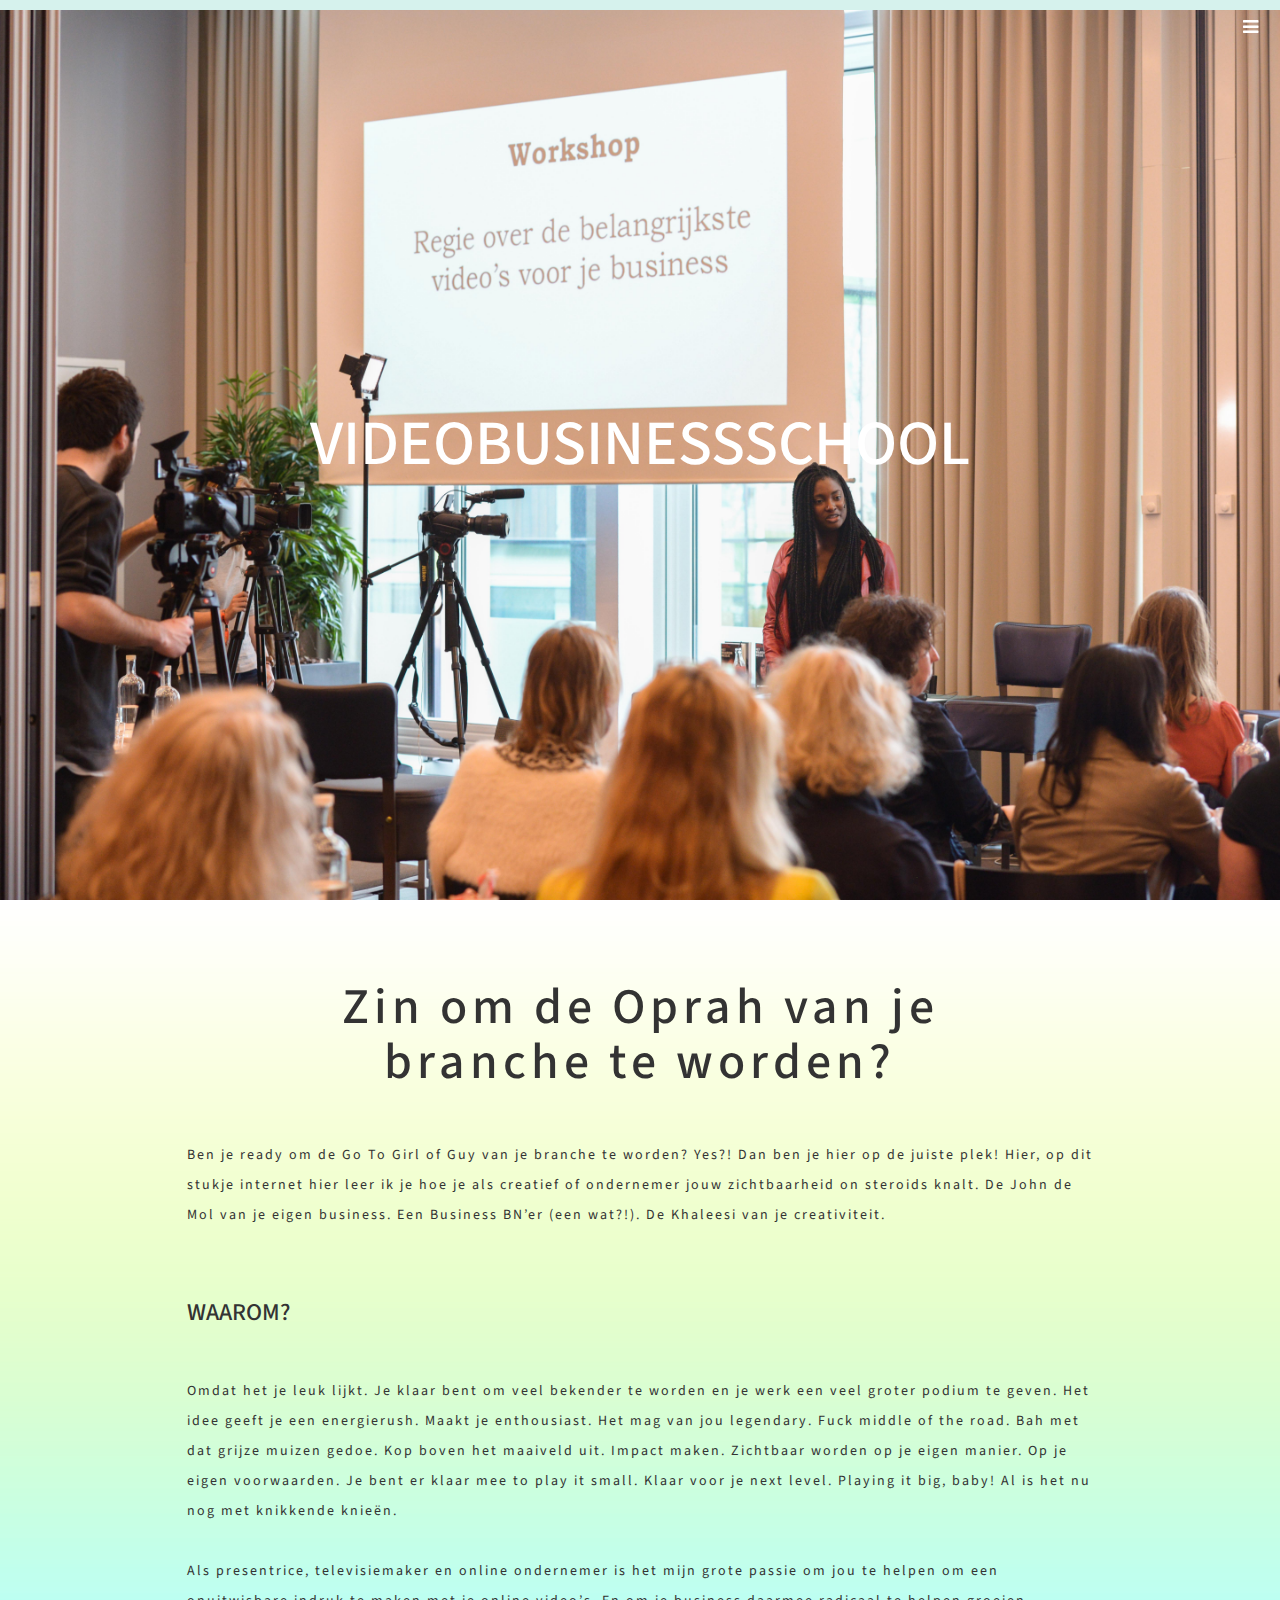
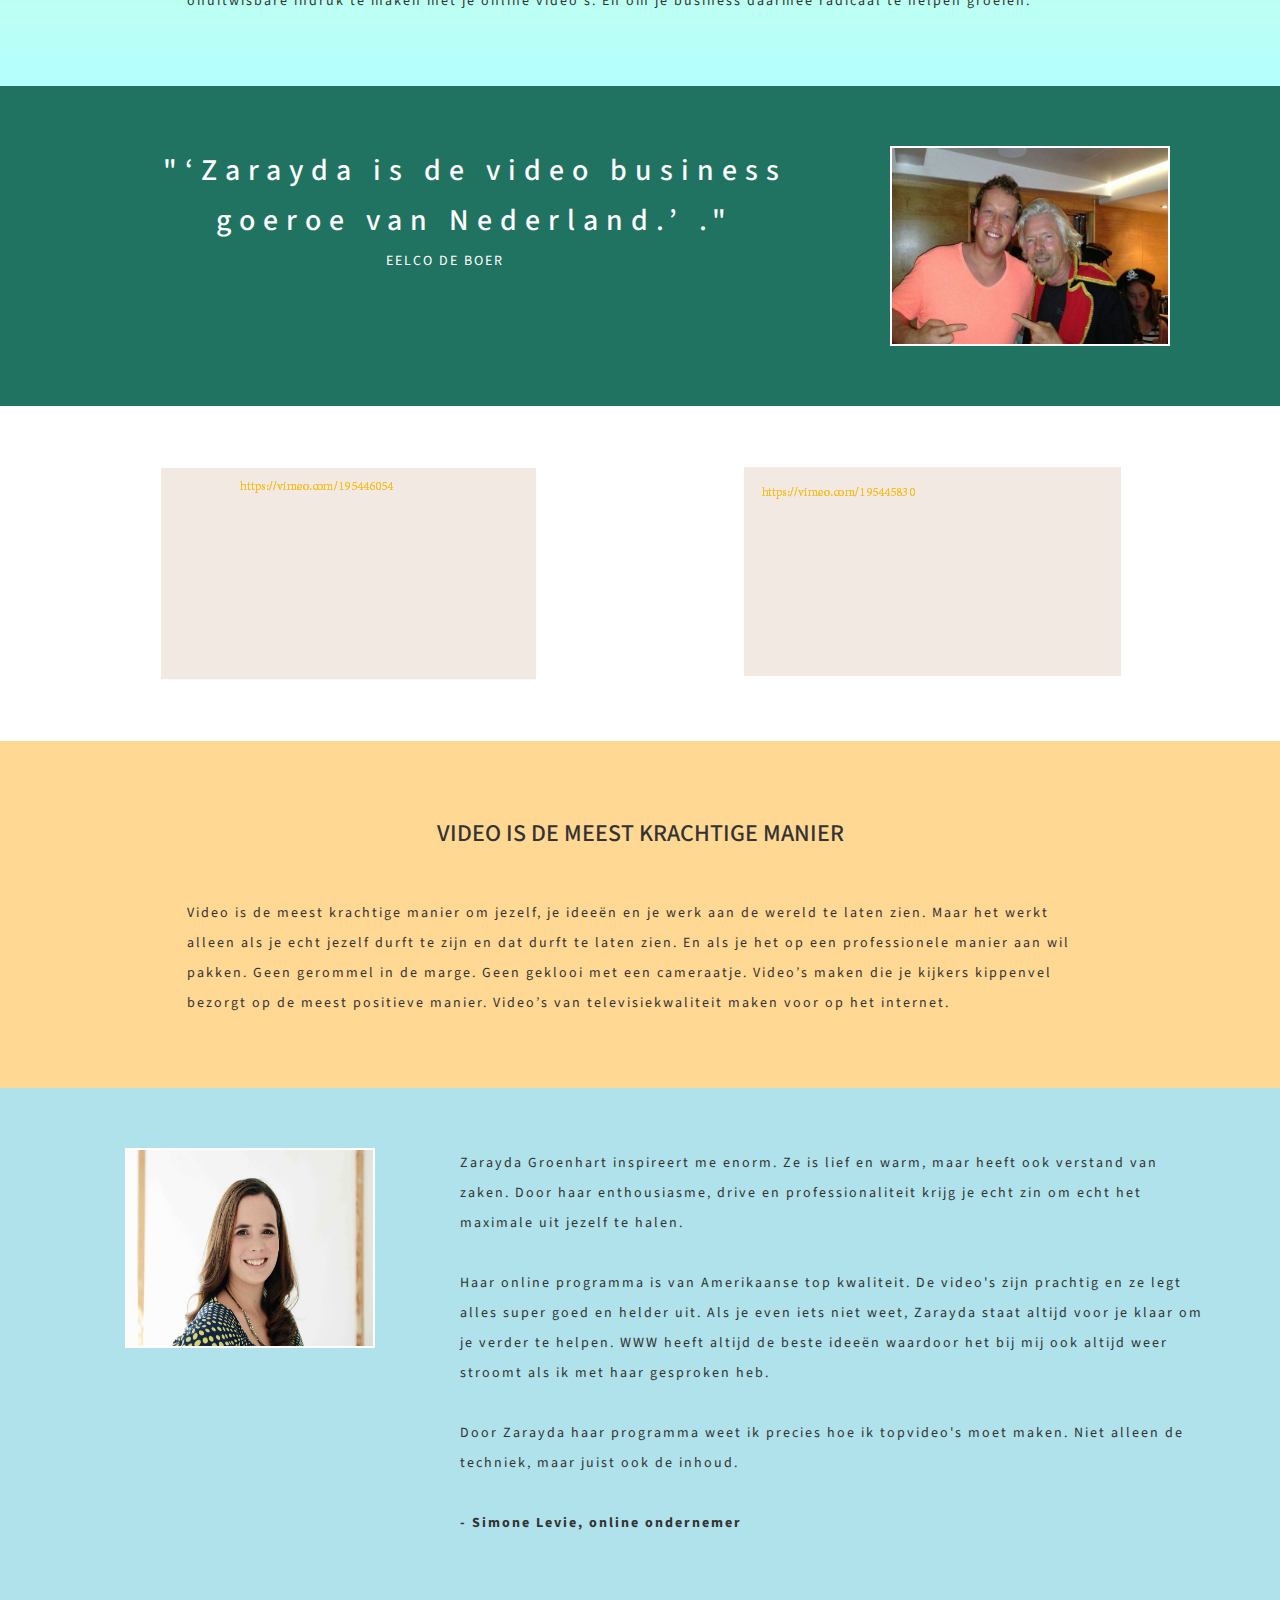
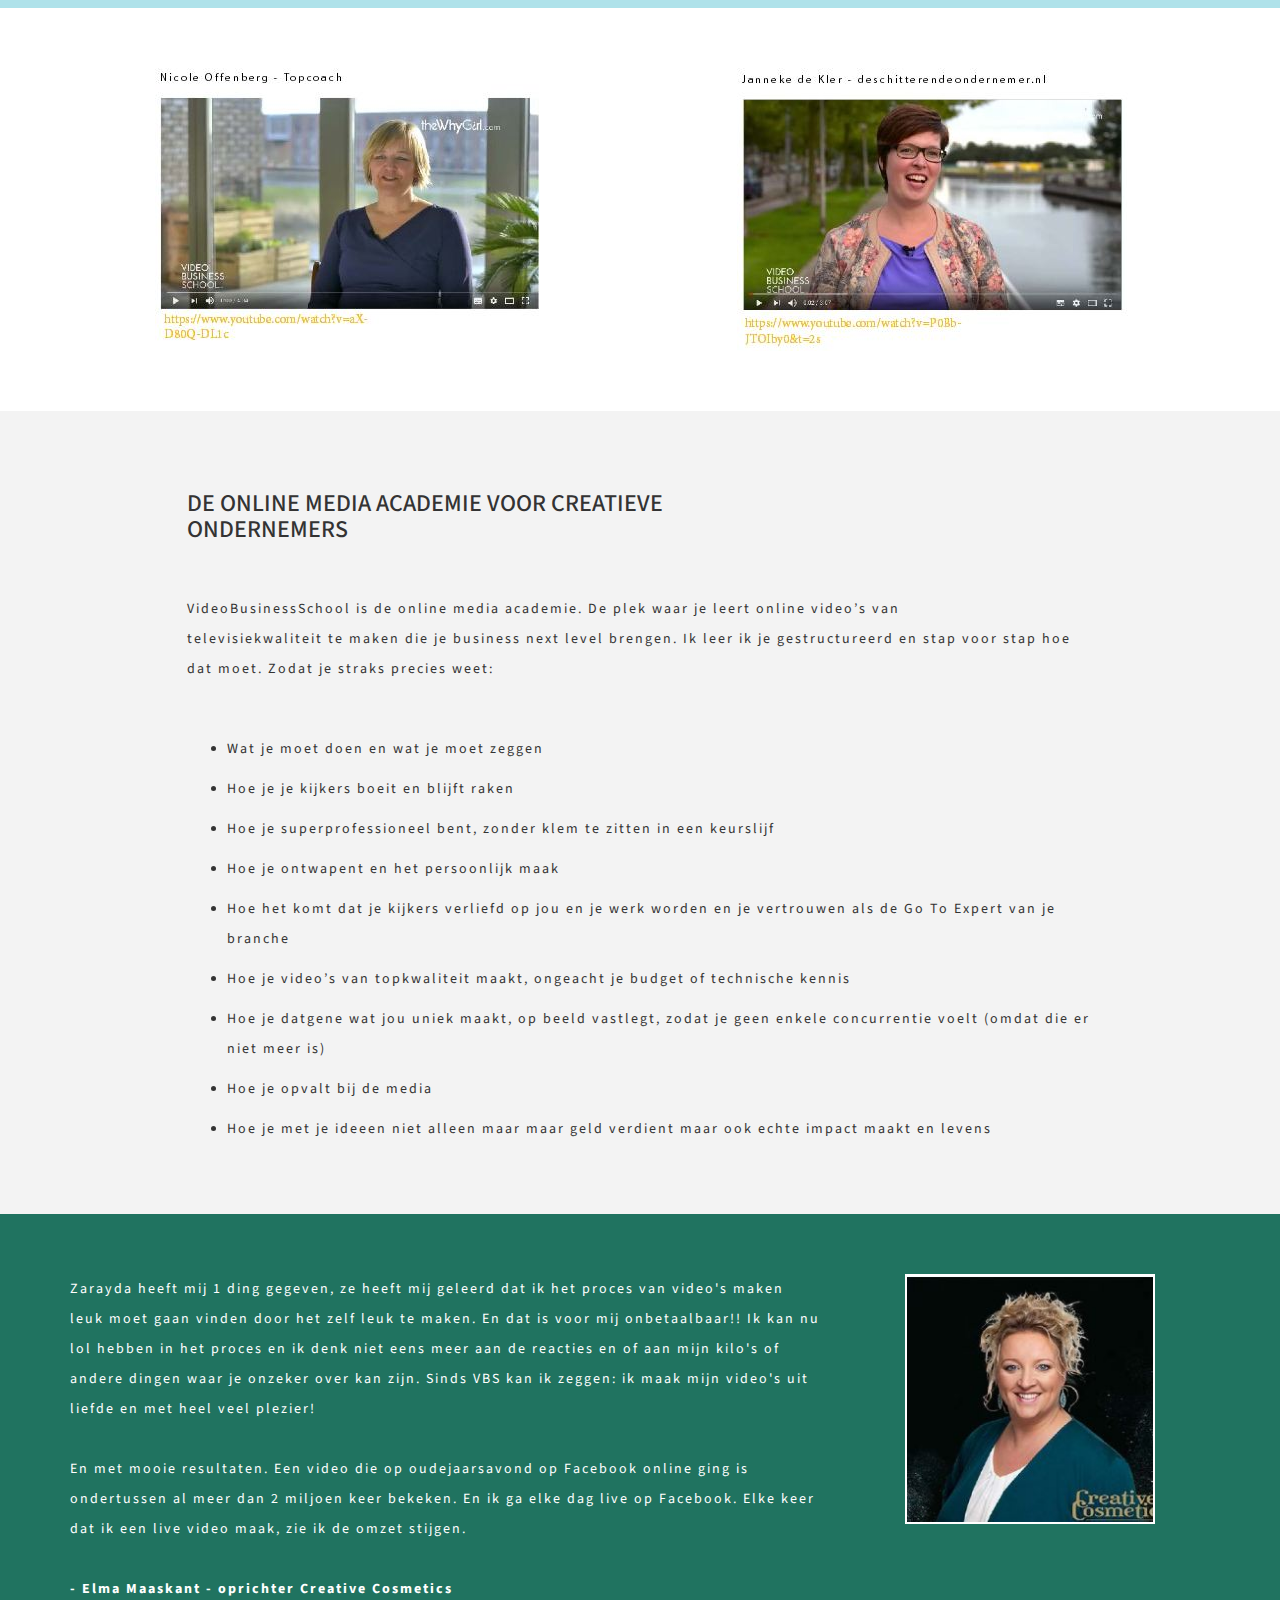
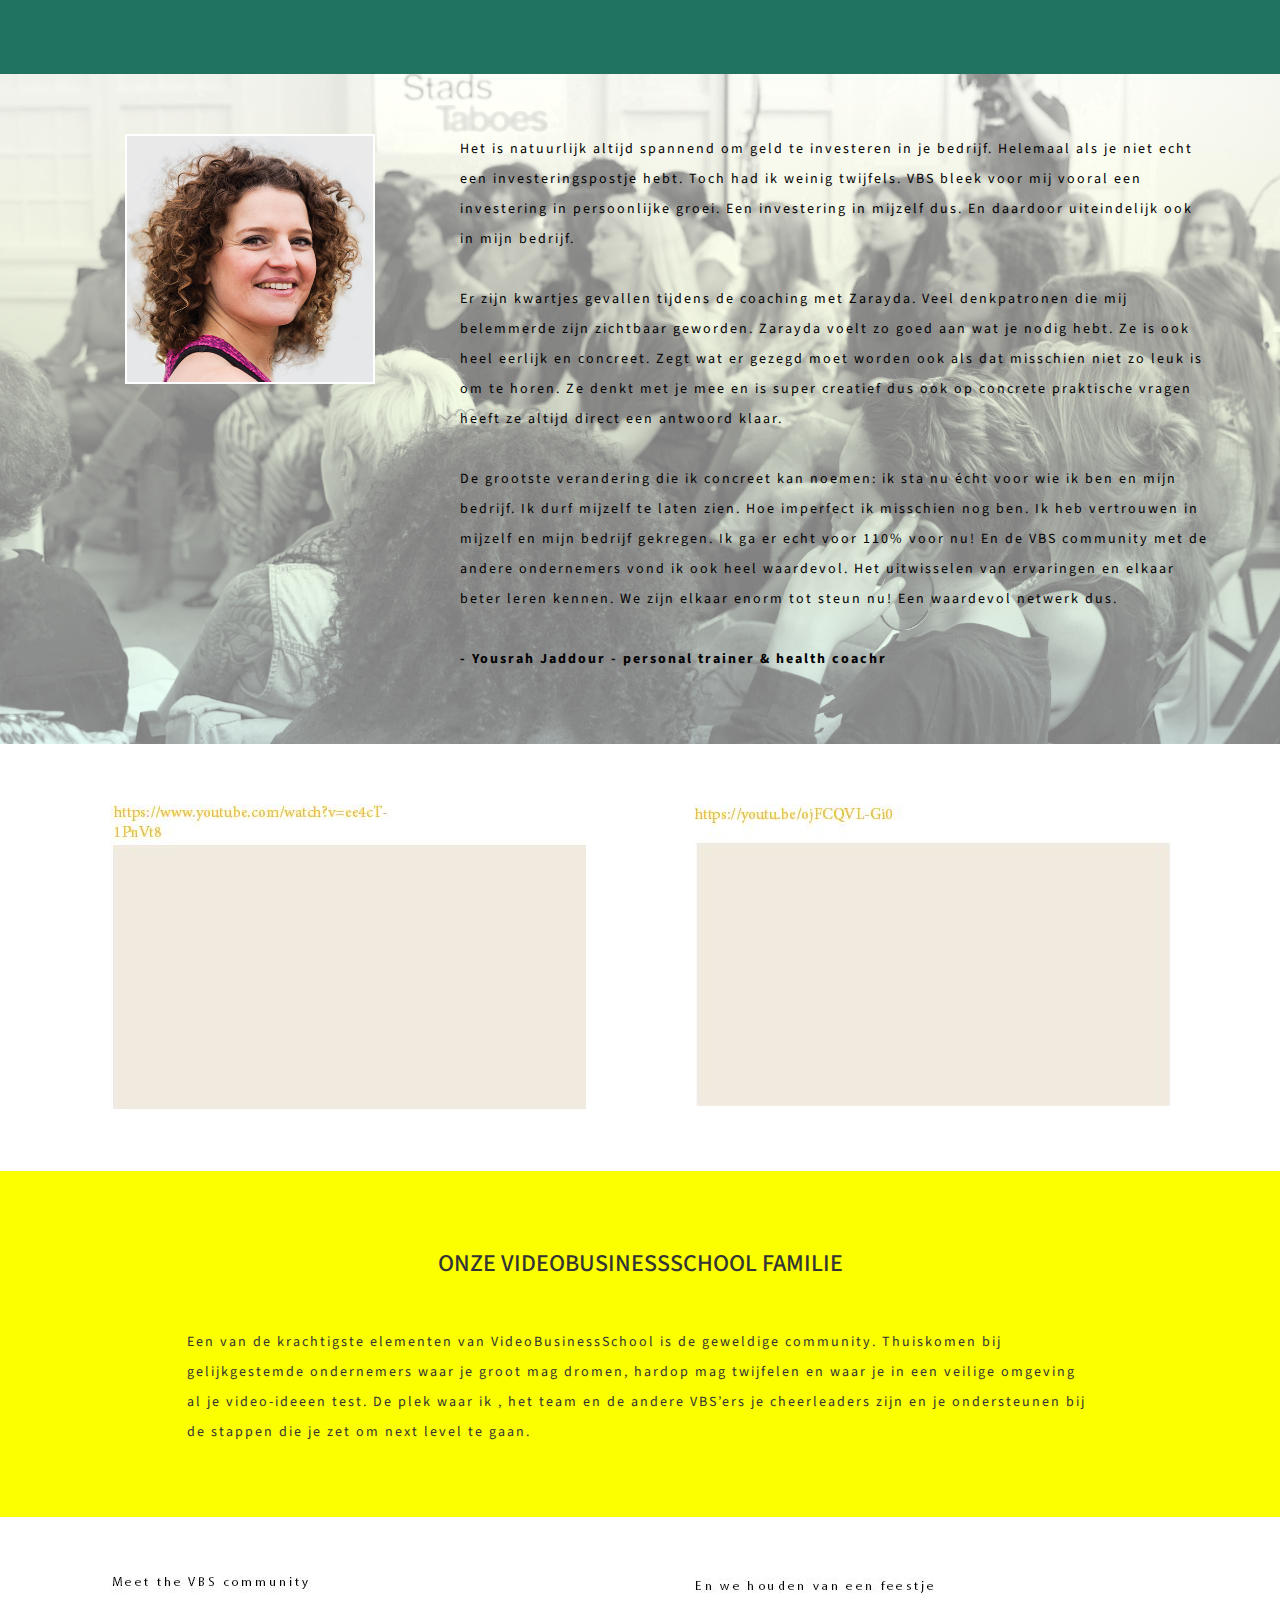
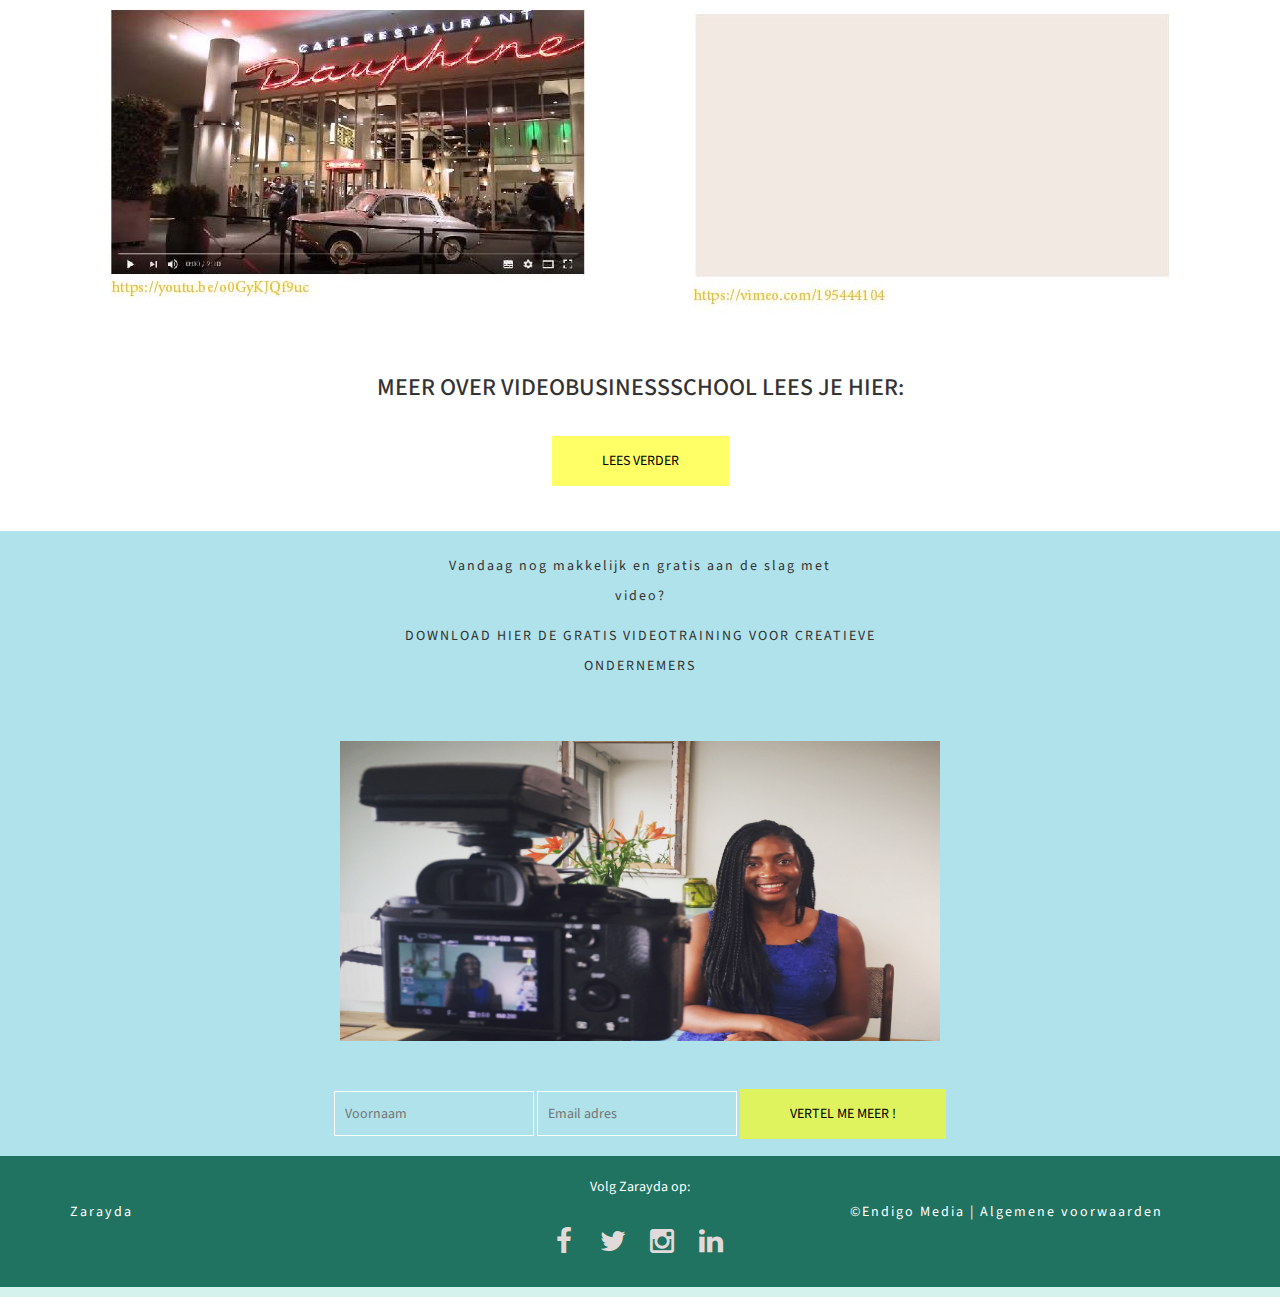
<file: video-business-school.html>
<!DOCTYPE html>
<html lang="en">

<head>

    <meta charset="utf-8">
    <meta http-equiv="X-UA-Compatible" content="IE=edge">
    <meta name="viewport" content="width=device-width, initial-scale=1">
    <meta name="description" content="">
    <meta name="author" content="">

    <title>VIDEOBUSINESSSCHOOL</title>

    <!-- Bootstrap Core CSS -->
    <link href="css/bootstrap.min.css" rel="stylesheet">

    <!-- Custom CSS -->
    <link href="css/stylish-portfolio.css" rel="stylesheet">

    <!-- Custom Fonts -->
    <link href="font-awesome/css/font-awesome.min.css" rel="stylesheet" type="text/css">
    <link href="https://fonts.googleapis.com/css?family=Source+Sans+Pro:300,400,700,300italic,400italic,700italic" rel="stylesheet" type="text/css">

    <!-- HTML5 Shim and Respond.js IE8 support of HTML5 elements and media queries -->
    <!-- WARNING: Respond.js doesn't work if you view the page via file:// -->
    <!--[if lt IE 9]>
        <script src="https://oss.maxcdn.com/libs/html5shiv/3.7.0/html5shiv.js"></script>
        <script src="https://oss.maxcdn.com/libs/respond.js/1.4.2/respond.min.js"></script>
    <![endif]-->

</head>

<body>

    <!-- Navigation -->
    <a id="menu-toggle" href="#" class="btn btn-dark btn-lg toggle"><i class="fa fa-bars"></i></a>
    <nav id="sidebar-wrapper">
        <ul class="sidebar-nav">
            <a id="menu-close" href="#" class="btn btn-light btn-lg pull-right toggle"><i class="fa fa-times"></i></a>
            <li class="sidebar-brand">
                <a href="#top" onclick=$("#menu-close").click();>Menu</a>
            </li>
            <li>
                <a href="index.html" onclick=$("#menu-close").click();>HOME</a>
            </li>
             <li>
                <a href="video-business-school.html" onclick=$("#menu-close").click();>VIDEOBUSINESSSCHOOL</a>
            </li>
            <li>
                <a href="vlogs.html" onclick=$("#menu-close").click();>VLOGS</a>
            </li>
            <li>
                <a href="over-mij.html" onclick=$("#menu-close").click();>OVER MIJ</a>
            </li>
            <li>
                <a href="gratis.html" onclick=$("#menu-close").click();>GRATIS</a>
            </li>
            <li>
                <a href="#" onclick=$("#menu-close").click();>Contact</a>
            </li>
        </ul>
    </nav>

    <!-- Header -->
    <header id="top" class="header video-business-school">
        <div class="text-vertical-center">
            <h1>VIDEOBUSINESSSCHOOL</h1>
            <br>
        </div>  
    </header>

     <!-- section -->
    <section id="video-intro">
        <div class="container text-center">
            <div class="row">
                <div class="col-lg-12 ">
                <h1 class="spacing">Zin om de Oprah van je <br>branche te worden? </h1>
                <br>
                <br>
                <p>Ben je ready om de Go To Girl of Guy van je branche te worden? Yes?! Dan ben je hier op de juiste plek! Hier, op dit stukje internet hier leer ik je hoe je als creatief of ondernemer jouw zichtbaarheid on steroids knalt. De John de Mol van je eigen business. Een Business BN’er (een wat?!). De Khaleesi van je creativiteit. </p>
                <br>
                <br>
                <h3 class="text-left">WAAROM?</h3>
                <br>
                <br>
                <p>Omdat het je leuk lijkt. Je klaar bent om veel bekender te worden en je werk een veel groter podium te geven. Het idee geeft je een energierush. Maakt je enthousiast. Het mag van jou legendary. Fuck middle of the road. Bah met dat grijze muizen gedoe. Kop boven het maaiveld uit. Impact maken. Zichtbaar worden op je eigen manier. Op je eigen voorwaarden. Je bent er klaar mee to play it small.  Klaar voor je next level. Playing it big, baby! Al is het nu nog met knikkende knieën.</p>
                <br>
                <p>Als presentrice, televisiemaker en online ondernemer is het mijn grote passie om jou te helpen om een onuitwisbare indruk te maken met je online video’s. En om je business daarmee radicaal te helpen groeien.</p>
            </div>
            </div>
        </div>
        
    </section>

      <!-- section -->
    <section id="testimony">
        <div class="container">
            <div class="row">
                <div class="col-lg-8 text-center">
                <h2>"‘Zarayda is de video business goeroe van Nederland.’ ."</h2>
                <p class="text-center">EELCO DE BOER</p>
            </div>

            <div class="col-lg-4 text-center">
            <img src="./img/eelco-  de boer-800x510.jpg">
            
            </div>
            </div>
        </div>
        
    </section>

    <!-- section -->
    <section id="vime-videos">
        <div class="container">
            <div class="row">
                <div class="col-lg-6 text-center">
                <img src="./img/vim1.png">
            </div>

            <div class="col-lg-6 text-center">
            <img src="./img/vim2.png">
            
            </div>
            </div>
        </div>
        
    </section>

     <!-- section -->
     <section id="vimeo-intro">
        <div class="container text-center">
            <div class="row">
                <div class="col-lg-12 ">
                <h3>VIDEO IS DE MEEST KRACHTIGE MANIER</h3>
                <br>
                <br>
                <p>Video is de meest krachtige manier om jezelf, je ideeën en je werk aan de wereld te laten zien. Maar het werkt alleen als je echt jezelf durft te zijn en dat durft te laten zien. En als je het op een professionele manier aan wil pakken. Geen gerommel in de marge. Geen geklooi met een cameraatje. Video’s maken die je kijkers kippenvel bezorgt op de meest positieve manier. Video’s van televisiekwaliteit maken voor op het internet. </p>
                </div>
            </div>
        </div>
        
    </section>
     <!-- section -->

    <section id="Simone">
        <div class="container">
            <div class="row">
                <div class="col-lg-4 text-center">
                <img src="./img/Simone-Levie_3942-©TITIA-HAHNE-low-res.jpg">
            </div>

            <div class="col-lg-8 text-center">
            <p>Zarayda Groenhart inspireert me enorm. Ze is lief en warm, maar heeft ook verstand van zaken. Door haar enthousiasme, drive en professionaliteit krijg je echt zin om echt het maximale uit jezelf te halen. </p>
            <br>
            
            <p>Haar online programma is van Amerikaanse top kwaliteit. De video's zijn prachtig en ze legt alles super goed en helder uit. Als je even iets niet weet, Zarayda staat altijd voor je klaar om je verder te helpen. WWW heeft altijd de beste ideeën waardoor het bij mij ook altijd weer stroomt als ik met haar gesproken heb. </p>
            <br>
            
            <p>Door Zarayda haar programma weet ik precies hoe ik topvideo's moet maken. Niet alleen de techniek, maar juist ook de inhoud.</p>
            <br>

            <p><strong>- Simone Levie, online ondernemer</strong></p>
            </div>
            </div>
        </div>
        
    </section>

     <!-- section -->
    <section id="youtube-videos">
        <div class="container">
            <div class="row">
                <div class="col-lg-6 text-center">
                <img src="./img/nicole.jpg">
            </div>

            <div class="col-lg-6 text-center">
            <img src="./img/janneke.jpg">
            
            </div>
            </div>
        </div>
        
    </section>

    <!-- section -->
     <section id="v-intro">
        <div class="container text-left">
            <div class="row">
                <div class="col-lg-12 ">
                <h3>DE ONLINE MEDIA ACADEMIE VOOR CREATIEVE <br>ONDERNEMERS</h3>
                <br>
                <br>
                <p>VideoBusinessSchool is de online media academie. De plek waar je leert online video’s van <br>televisiekwaliteit te maken die je business next level brengen. Ik leer ik je gestructureerd en stap voor stap hoe dat moet. Zodat je straks precies weet: </p>
                <br>
                <br>
                <ul>
                    <li><p>Wat je moet doen en wat je moet zeggen</p></li>
                    <li><p>Hoe je je kijkers boeit en blijft raken</p> </li>
                    <li><p>Hoe je superprofessioneel bent, zonder klem te zitten in een keurslijf</p></li>
                    <li><p>Hoe je ontwapent en het persoonlijk maak</p></li>
                    <li><p>Hoe het komt dat je kijkers verliefd op jou en je werk worden en je vertrouwen als de Go To Expert van je branche</p></li>
                    <li><p>Hoe je video’s van topkwaliteit maakt, ongeacht je budget of technische kennis</p></li>
                    <li><p>Hoe je datgene wat jou uniek maakt, op beeld vastlegt, zodat je geen enkele concurrentie voelt (omdat die er niet meer is)</p></li>
                    <li><p>Hoe je opvalt bij de media</p></li>
                    <li><p>Hoe je met je ideeen niet alleen maar maar geld verdient maar ook echte impact maakt en levens</p></li>
                </ul>
            </div>
        </div>
        </div>
        
    </section>

    <!-- section -->

    <section id="elma">
        <div class="container">
            <div class="row">
                <div class="col-lg-8 text-center">
                <p>Zarayda heeft mij 1 ding gegeven, ze heeft mij geleerd dat ik het proces van video's maken leuk moet gaan vinden door het zelf leuk te maken. En dat is voor mij onbetaalbaar!! Ik kan nu lol hebben in het proces en ik denk niet eens meer aan de reacties en of aan mijn kilo's of andere dingen waar je onzeker over kan zijn. Sinds VBS kan ik zeggen: ik maak mijn video's uit liefde en met heel veel plezier! </p>
                <br>
                
                <p>En met mooie resultaten. Een video die op oudejaarsavond op Facebook online ging is ondertussen al meer dan 2 miljoen keer bekeken. En ik ga elke dag live op Facebook. Elke keer dat ik een live video maak, zie ik de omzet stijgen.  </p>
                <br>

                <p><strong>- Elma Maaskant - oprichter Creative Cosmetics</strong></p>
                </div>

                <div class="col-lg-4 text-center">
                    <img src="./img/elma.jpg">
                </div>
            </div>
        </div>
        
    </section>


    <!--Section: Yousrah -->
    <section id="yousrah">
    <div class="cover">
        <div class="container">
            <div class="row">
                <div class="col-lg-4 text-center">
                <img src="./img/Yousra.jpg">
            </div>

            <div class="col-lg-8 text-center">
            <p>Het is natuurlijk altijd spannend om geld te investeren in je bedrijf. Helemaal als je niet echt een investeringspostje hebt. Toch had ik weinig twijfels. VBS bleek voor mij vooral een investering in persoonlijke groei. Een investering in mijzelf dus. En daardoor uiteindelijk ook in mijn bedrijf.    </p>
            <br>
            
            <p>Er zijn kwartjes gevallen tijdens de coaching met Zarayda. Veel denkpatronen die mij belemmerde zijn zichtbaar geworden. Zarayda voelt zo goed aan wat je nodig hebt. Ze is ook heel eerlijk en concreet. Zegt wat er gezegd moet worden ook als dat misschien niet zo leuk is om te horen. Ze denkt met je mee en is super creatief dus ook op concrete praktische vragen heeft ze altijd direct een antwoord klaar. </p>
            <br>
            
            <p>De grootste verandering die ik concreet kan noemen: ik sta nu écht voor wie ik ben en mijn bedrijf. Ik durf mijzelf te laten zien. Hoe imperfect ik misschien nog ben. Ik heb vertrouwen in mijzelf en mijn bedrijf gekregen. Ik ga er echt voor 110% voor nu! En de VBS community met de andere ondernemers vond ik ook heel waardevol. Het uitwisselen van ervaringen en elkaar beter leren kennen. We zijn elkaar enorm tot steun nu! Een waardevol netwerk dus.</p>
            <br>

            <p><strong>- Yousrah Jaddour - personal trainer & health coachr</strong></p>
            </div>
            </div>
            </div>
        </div>
        
   </section>
   <!-- ./Section: -->

    <!-- section -->
    <section id="youtube-videos">
        <div class="container">
            <div class="row">
                <div class="col-lg-6 text-center">
                <img src="./img/ytube1.jpg">
            </div>

            <div class="col-lg-6 text-center">
            <img src="./img/ytube2.jpg">
            
            </div>
            </div>
        </div>
        
    </section>

    <!-- section -->
     <section id="v-intro-2">
        <div class="container text-center">
            <div class="row">
                <div class="col-lg-12 ">
                <h3>ONZE VIDEOBUSINESSSCHOOL FAMILIE</h3>
                <br>
                <br>
                <p>Een van de krachtigste elementen van VideoBusinessSchool is de geweldige community. Thuiskomen bij gelijkgestemde ondernemers waar je groot mag dromen, hardop mag twijfelen en waar je in een veilige omgeving al je video-ideeen test. De plek waar ik , het team en de andere VBS’ers je cheerleaders zijn en je ondersteunen bij de stappen die je zet om next level te gaan.</p>
                </div>
            </div>
        </div>
        
    </section>

     <!-- section -->
    <section id="youtube-videos">
        <div class="container">
            <div class="row">
                <div class="col-lg-6 text-center">
                <img src="./img/ytube3.jpg">
            </div>

            <div class="col-lg-6 text-center">
            <img src="./img/ytube4.jpg">
            
            </div>
            </div>

             <div class="row">
                <div class="col-lg-12 text-center">
                <br><br>
                    <h3>MEER OVER VIDEOBUSINESSSCHOOL LEES JE HIER:</h3>
                    <br>
                    <br>
                    <a class="yellow-button2" href="#">LEES VERDER</a>
                </div>
            </div>
        </div>
        
    </section>

     <!-- section -->
    <section class="four-v">
        <div class="container">
            <div class="row">
                <div class="col-lg-12 text-center">
                    <p class="text-center">Vandaag nog makkelijk en gratis aan de slag met <br>video? </p>
                    <p class="text-center">DOWNLOAD HIER DE GRATIS VIDEOTRAINING VOOR CREATIEVE <br>ONDERNEMERS</p>
                    <img src="./img/IMG_22291.jpg">
                    <form>
                        <input type="text" name="" placeholder="Voornaam" required/>
                        <input type="text" name="" placeholder="Email adres" required/>
                        <a class="yellow-button2" href="#">VERTEL ME MEER !</a>
                    </form>
                </div>
            </div>
            <!-- /.row -->
        </div>
        <!-- /.container -->
    </section>
   
    <!-- Footer -->
    <footer>
    <section class="bottom">
        <div class="container">
                <div class="row">
                    <div class="col-lg-12 text-center">
                    </div>
                </div>
                <div class="row text-center">
                    <div class="col-md-4">
                        <br>
                        <p>Zarayda</p>
                    </div>
                    <div class="col-md-4">
                        <ul class="list-unstyled">
                            <li> Volg Zarayda op:</li>
                            </li>
                        </ul>
                        <br>
                        <ul class="list-inline">
                            <li>
                                <a href="#"><i class="fa fa-facebook fa-fw fa-2x"></i></a>
                            </li>
                            <li>
                                <a href="#"><i class="fa fa-twitter fa-fw fa-2x"></i></a>
                            </li>
                            <li>
                                <a href="#"><i class="fa fa-instagram fa-fw fa-2x"></i></a>
                            </li>
                            <li>
                                <a href="#"><i class="fa fa-linkedin fa-fw fa-2x"></i></a>
                            </li>
                        </ul>
                    </div>
                    <div class="col-md-4">
                        <br>
                        <p>©Endigo Media | Algemene voorwaarden</p>
                    </div>
                </div>
            </div>
            </section>
        <a id="to-top" href="#top" class="btn btn-dark btn-lg"><i class="fa fa-chevron-up fa-fw fa-1x"></i></a>
    </footer>

    <!-- jQuery -->
    <script src="js/jquery.js"></script>

    <!-- Bootstrap Core JavaScript -->
    <script src="js/bootstrap.min.js"></script>

    <!-- Custom Theme JavaScript -->
    <script>
    // Closes the sidebar menu
    $("#menu-close").click(function(e) {
        e.preventDefault();
        $("#sidebar-wrapper").toggleClass("active");
    });
    // Opens the sidebar menu
    $("#menu-toggle").click(function(e) {
        e.preventDefault();
        $("#sidebar-wrapper").toggleClass("active");
    });
    // Scrolls to the selected menu item on the page
    $(function() {
        $('a[href*=#]:not([href=#],[data-toggle],[data-target],[data-slide])').click(function() {
            if (location.pathname.replace(/^\//, '') == this.pathname.replace(/^\//, '') || location.hostname == this.hostname) {
                var target = $(this.hash);
                target = target.length ? target : $('[name=' + this.hash.slice(1) + ']');
                if (target.length) {
                    $('html,body').animate({
                        scrollTop: target.offset().top
                    }, 1000);
                    return false;
                }
            }
        });
    });
    //#to-top button appears after scrolling
    var fixed = false;
    $(document).scroll(function() {
        if ($(this).scrollTop() > 250) {
            if (!fixed) {
                fixed = true;
                // $('#to-top').css({position:'fixed', display:'block'});
                $('#to-top').show("slow", function() {
                    $('#to-top').css({
                        position: 'fixed',
                        display: 'block'
                    });
                });
            }
        } else {
            if (fixed) {
                fixed = false;
                $('#to-top').hide("slow", function() {
                    $('#to-top').css({
                        display: 'none'
                    });
                });
            }
        }
    });
    // Disable Google Maps scrolling
    // See http://stackoverflow.com/a/25904582/1607849
    // Disable scroll zooming and bind back the click event
    var onMapMouseleaveHandler = function(event) {
        var that = $(this);
        that.on('click', onMapClickHandler);
        that.off('mouseleave', onMapMouseleaveHandler);
        that.find('iframe').css("pointer-events", "none");
    }
    var onMapClickHandler = function(event) {
            var that = $(this);
            // Disable the click handler until the user leaves the map area
            that.off('click', onMapClickHandler);
            // Enable scrolling zoom
            that.find('iframe').css("pointer-events", "auto");
            // Handle the mouse leave event
            that.on('mouseleave', onMapMouseleaveHandler);
        }
        // Enable map zooming with mouse scroll when the user clicks the map
    $('.map').on('click', onMapClickHandler);
    </script>

</body>

</html>
</file>
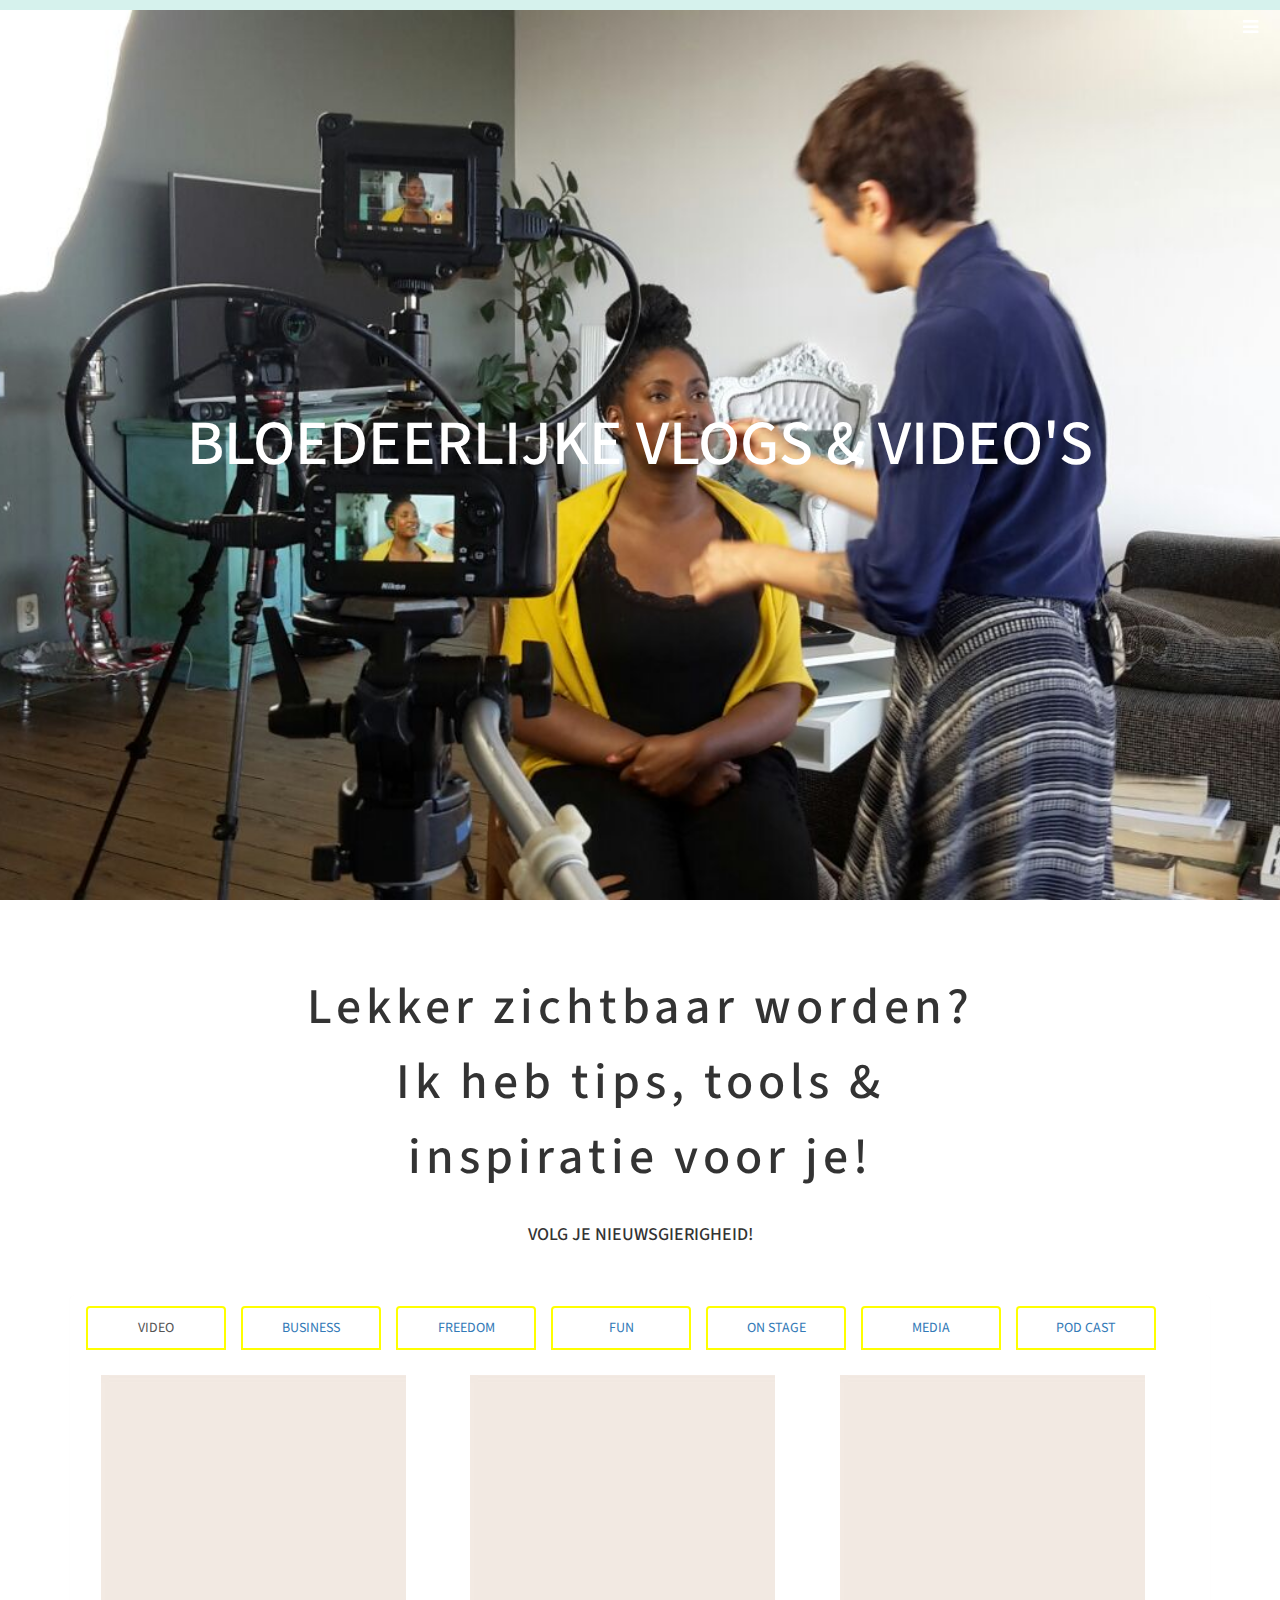
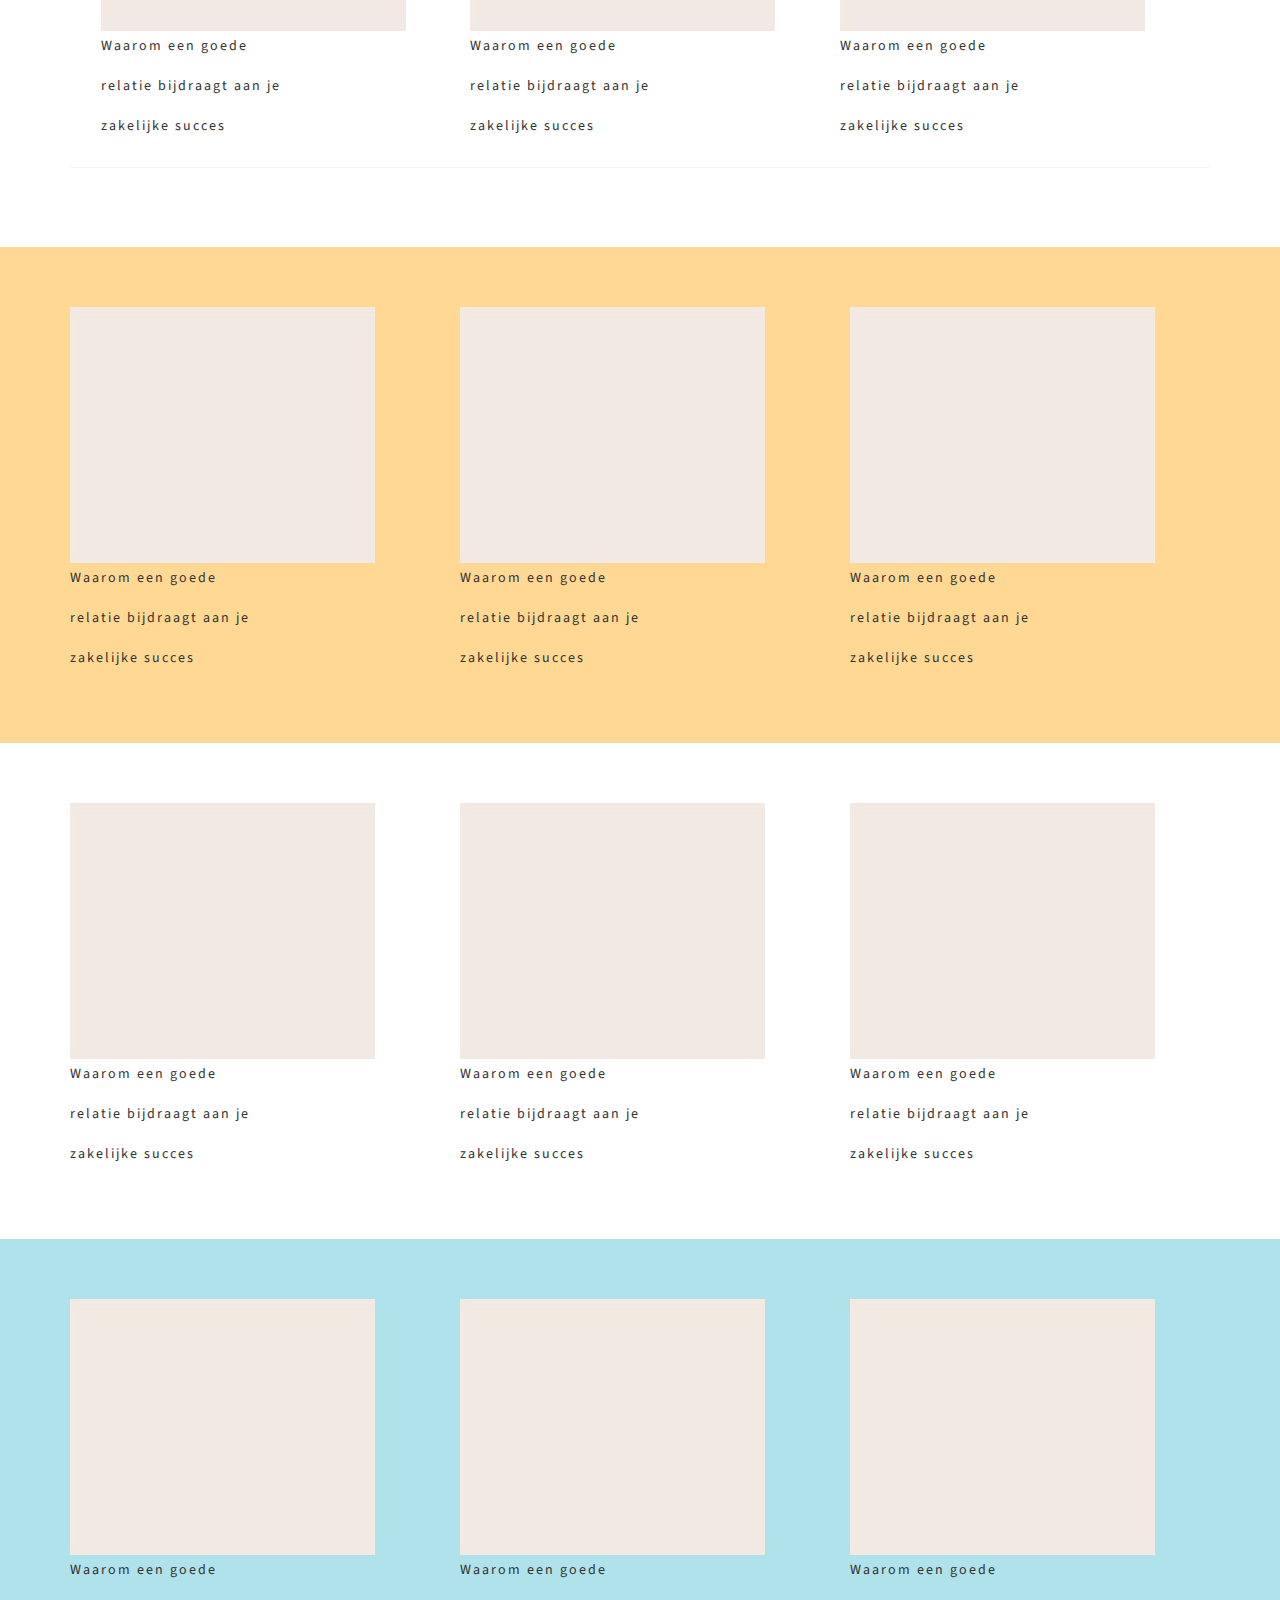
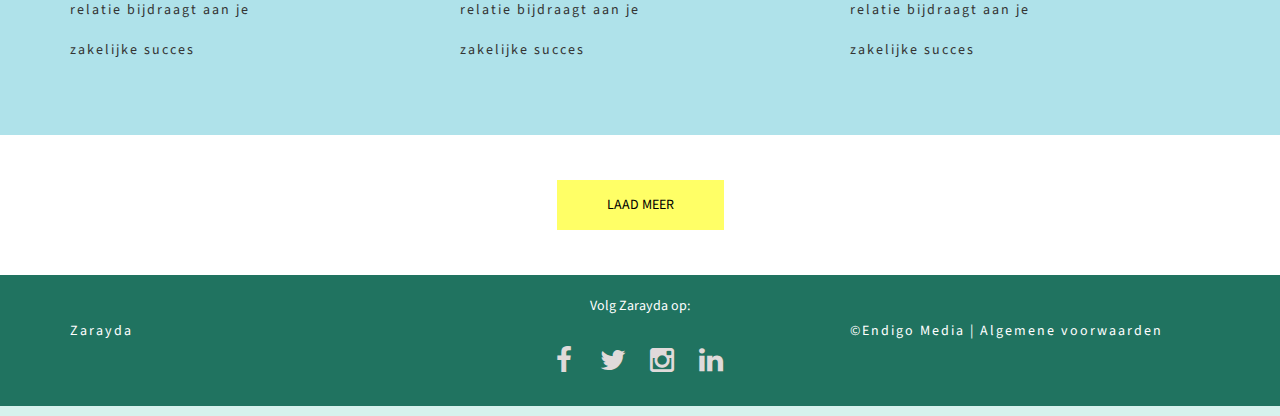
<file: vlogs.html>
<!DOCTYPE html>
<html lang="en">

<head>

    <meta charset="utf-8">
    <meta http-equiv="X-UA-Compatible" content="IE=edge">
    <meta name="viewport" content="width=device-width, initial-scale=1">
    <meta name="description" content="">
    <meta name="author" content="">

    <title>VLOGS</title>

    <!-- Bootstrap Core CSS -->
    <link href="css/bootstrap.min.css" rel="stylesheet">

    <!-- Custom CSS -->
    <link href="css/stylish-portfolio.css" rel="stylesheet">

    <!-- Custom Fonts -->
    <link href="font-awesome/css/font-awesome.min.css" rel="stylesheet" type="text/css">
    <link href="https://fonts.googleapis.com/css?family=Source+Sans+Pro:300,400,700,300italic,400italic,700italic" rel="stylesheet" type="text/css">

    <!-- HTML5 Shim and Respond.js IE8 support of HTML5 elements and media queries -->
    <!-- WARNING: Respond.js doesn't work if you view the page via file:// -->
    <!--[if lt IE 9]>
        <script src="https://oss.maxcdn.com/libs/html5shiv/3.7.0/html5shiv.js"></script>
        <script src="https://oss.maxcdn.com/libs/respond.js/1.4.2/respond.min.js"></script>
    <![endif]-->

</head>

<body>

    <!-- Navigation -->
    <a id="menu-toggle" href="#" class="btn btn-dark btn-lg toggle"><i class="fa fa-bars"></i></a>
    <nav id="sidebar-wrapper">
        <ul class="sidebar-nav">
            <a id="menu-close" href="#" class="btn btn-light btn-lg pull-right toggle"><i class="fa fa-times"></i></a>
            <li class="sidebar-brand">
                <a href="#top" onclick=$("#menu-close").click();>Menu</a>
            </li>
             <li>
                <a href="index.html" onclick=$("#menu-close").click();>HOME</a>
            </li>
             <li>
                <a href="video-business-school.html" onclick=$("#menu-close").click();>VIDEOBUSINESSSCHOOL</a>
            </li>
            <li>
                <a href="vlogs.html" onclick=$("#menu-close").click();>VLOGS</a>
            </li>
            <li>
                <a href="over-mij.html" onclick=$("#menu-close").click();>OVER MIJ</a>
            </li>
            <li>
                <a href="gratis.html" onclick=$("#menu-close").click();>GRATIS</a>
            </li>
            <li>
                <a href="#" onclick=$("#menu-close").click();>Contact</a>
            </li>
        </ul>
    </nav>

    <!-- Header -->
    <header id="top" class="header vlogs">
        <div class="text-vertical-center">
            <h1>BLOEDEERLIJKE VLOGS & VIDEO'S</h1>
            <br>
        </div>  
    </header>


     <!-- section -->
    <section  class="maint-intro">
        <div class="container">
            <div class="row">
                <div class="col-lg-12 text-center">
                    <h1 class="spacing">Lekker zichtbaar worden?</h1>
                    <h1 class="spacing">Ik heb tips, tools &</h1>
                    <h1 class="spacing">inspiratie voor je!</h1>
                    <br>
                   <h4>VOLG JE NIEUWSGIERIGHEID!</h4>
                   <br>
                   <br>
                
                    <div class="panel with-nav-tabs panel-default categories">
                        <div class="panel-heading">
                                <ul class="nav nav-tabs">
                                    <li class="active"><a href="#tab1default" data-toggle="tab">VIDEO</a></li>
                                    <li><a href="#tab2default" data-toggle="tab">BUSINESS</a></li>
                                    <li><a href="#tab3default" data-toggle="tab">FREEDOM</a></li>
                                    <li><a href="#tab4default" data-toggle="tab">FUN</a></li>
                                    <li><a href="#tab5default" data-toggle="tab">ON STAGE</a></li>
                                    <li><a href="#tab6default" data-toggle="tab">MEDIA</a></li>
                                    <li><a href="#tab7default" data-toggle="tab">POD CAST</a></li>
                            
                                </ul>
                        </div>
                        <div class="panel-body">
                            <div class="tab-content">
                                <div class="tab-pane fade in active" id="tab1default">
                                    <div class="col-lg-4 text-left">
                                    <img src="./img/vlogs-box.jpg">
                                    <p>Waarom een goede </p>
                                    <p>relatie bijdraagt aan je </p>
                                    <p>zakelijke succes </p>
                                    </div>

                                    <div class="col-lg-4 text-left">
                                    <img src="./img/vlogs-box.jpg">
                                    <p>Waarom een goede </p>
                                    <p>relatie bijdraagt aan je </p>
                                    <p>zakelijke succes </p>
                                    </div>

                                    <div class="col-lg-4 text-left">
                                    <img src="./img/vlogs-box.jpg">
                                    <p>Waarom een goede </p>
                                    <p>relatie bijdraagt aan je </p>
                                    <p>zakelijke succes </p>
                                </div>

                                </div>
                                <div class="tab-pane fade" id="tab2default">BUSINESS</div>
                                <div class="tab-pane fade" id="tab3default">FREEDOM</div>
                                <div class="tab-pane fade" id="tab4default">FUN</div>
                                <div class="tab-pane fade" id="tab5default">ON STAGE</div>
                                <div class="tab-pane fade" id="tab4default">MEDIA</div>
                                <div class="tab-pane fade" id="tab5default">POD CAST</div>
                            </div>
                        </div>
                    </div>
                </div>

                
            </div>
            <!-- /.row -->

        </div>
        <!-- /.container -->
    </section>

    <!-- section -->
    <section class="vlogs-orange">
        <div class="container">
            <div class="row">
                <div class="col-lg-4 text-left">
                <img src="./img/vlogs-box.jpg">
                <p>Waarom een goede </p>
                <p>relatie bijdraagt aan je </p>
                <p>zakelijke succes </p>
                </div>

                <div class="col-lg-4 text-left">
                <img src="./img/vlogs-box.jpg">
                <p>Waarom een goede </p>
                <p>relatie bijdraagt aan je </p>
                <p>zakelijke succes </p>
                </div>

                <div class="col-lg-4 text-left">
                <img src="./img/vlogs-box.jpg">
                <p>Waarom een goede </p>
                <p>relatie bijdraagt aan je </p>
                <p>zakelijke succes </p>
                </div>
            </div>
            <!-- /.row -->
        </div>
        <!-- /.container -->
    </section>
    <!-- section -->
    <section class="vlogs-white">
        <div class="container">
            <div class="row">
                <div class="col-lg-4 text-left">
                <img src="./img/vlogs-box.jpg">
                <p>Waarom een goede </p>
                <p>relatie bijdraagt aan je </p>
                <p>zakelijke succes </p>
                </div>

                <div class="col-lg-4 text-left">
                <img src="./img/vlogs-box.jpg">
                <p>Waarom een goede </p>
                <p>relatie bijdraagt aan je </p>
                <p>zakelijke succes </p>
                </div>

                <div class="col-lg-4 text-left">
                <img src="./img/vlogs-box.jpg">
                <p>Waarom een goede </p>
                <p>relatie bijdraagt aan je </p>
                <p>zakelijke succes </p>
                </div>
            </div>
            <!-- /.row -->
        </div>
        <!-- /.container -->
    </section>
     <!-- section -->
    <section class="vlogs-lightblue ">
        <div class="container">
            <div class="row">
                <div class="col-lg-4 text-left">
                <img src="./img/vlogs-box.jpg">
                <p>Waarom een goede </p>
                <p>relatie bijdraagt aan je </p>
                <p>zakelijke succes </p>
                </div>

                <div class="col-lg-4 text-left">
                <img src="./img/vlogs-box.jpg">
                <p>Waarom een goede </p>
                <p>relatie bijdraagt aan je </p>
                <p>zakelijke succes </p>
                </div>

                <div class="col-lg-4 text-left">
                <img src="./img/vlogs-box.jpg">
                <p>Waarom een goede </p>
                <p>relatie bijdraagt aan je </p>
                <p>zakelijke succes </p>
                </div>
            </div>
            <!-- /.row -->
        </div>
        <!-- /.container -->
    </section>

    <!-- aside:white -->
     <aside class="white ">
        <div class="container text-center">
            <div class="row">
                <div class="col-lg-12 ">
                    
                        <a class="yellow-button2" href="#">LAAD MEER</a>
                
                </div>
            </div>
            <!-- ./row -->
        </div>
        <!-- ./container -->
    </aside>
    <!-- ./aside:white -->


    <!-- Footer -->
    <footer>
    <section class="bottom">
        <div class="container">
                <div class="row">
                    <div class="col-lg-12 text-center">
                    </div>
                </div>
                <div class="row text-center">
                    <div class="col-md-4">
                        <br>
                        <p>Zarayda</p>
                    </div>
                    <div class="col-md-4">
                        <ul class="list-unstyled">
                            <li> Volg Zarayda op:</li>
                            </li>
                        </ul>
                        <br>
                        <ul class="list-inline">
                            <li>
                                <a href="#"><i class="fa fa-facebook fa-fw fa-2x"></i></a>
                            </li>
                            <li>
                                <a href="#"><i class="fa fa-twitter fa-fw fa-2x"></i></a>
                            </li>
                            <li>
                                <a href="#"><i class="fa fa-instagram fa-fw fa-2x"></i></a>
                            </li>
                            <li>
                                <a href="#"><i class="fa fa-linkedin fa-fw fa-2x"></i></a>
                            </li>
                        </ul>
                    </div>
                    <div class="col-md-4">
                        <br>
                        <p>©Endigo Media | Algemene voorwaarden</p>
                    </div>
                </div>
            </div>
            </section>
        <a id="to-top" href="#top" class="btn btn-dark btn-lg"><i class="fa fa-chevron-up fa-fw fa-1x"></i></a>
    </footer>

    <!-- jQuery -->
    <script src="js/jquery.js"></script>

    <!-- Bootstrap Core JavaScript -->
    <script src="js/bootstrap.min.js"></script>

    <!-- Custom Theme JavaScript -->
    <script>
    // Closes the sidebar menu
    $("#menu-close").click(function(e) {
        e.preventDefault();
        $("#sidebar-wrapper").toggleClass("active");
    });
    // Opens the sidebar menu
    $("#menu-toggle").click(function(e) {
        e.preventDefault();
        $("#sidebar-wrapper").toggleClass("active");
    });
    // Scrolls to the selected menu item on the page
    $(function() {
        $('a[href*=#]:not([href=#],[data-toggle],[data-target],[data-slide])').click(function() {
            if (location.pathname.replace(/^\//, '') == this.pathname.replace(/^\//, '') || location.hostname == this.hostname) {
                var target = $(this.hash);
                target = target.length ? target : $('[name=' + this.hash.slice(1) + ']');
                if (target.length) {
                    $('html,body').animate({
                        scrollTop: target.offset().top
                    }, 1000);
                    return false;
                }
            }
        });
    });
    //#to-top button appears after scrolling
    var fixed = false;
    $(document).scroll(function() {
        if ($(this).scrollTop() > 250) {
            if (!fixed) {
                fixed = true;
                // $('#to-top').css({position:'fixed', display:'block'});
                $('#to-top').show("slow", function() {
                    $('#to-top').css({
                        position: 'fixed',
                        display: 'block'
                    });
                });
            }
        } else {
            if (fixed) {
                fixed = false;
                $('#to-top').hide("slow", function() {
                    $('#to-top').css({
                        display: 'none'
                    });
                });
            }
        }
    });
    // Disable Google Maps scrolling
    // See http://stackoverflow.com/a/25904582/1607849
    // Disable scroll zooming and bind back the click event
    var onMapMouseleaveHandler = function(event) {
        var that = $(this);
        that.on('click', onMapClickHandler);
        that.off('mouseleave', onMapMouseleaveHandler);
        that.find('iframe').css("pointer-events", "none");
    }
    var onMapClickHandler = function(event) {
            var that = $(this);
            // Disable the click handler until the user leaves the map area
            that.off('click', onMapClickHandler);
            // Enable scrolling zoom
            that.find('iframe').css("pointer-events", "auto");
            // Handle the mouse leave event
            that.on('mouseleave', onMapMouseleaveHandler);
        }
        // Enable map zooming with mouse scroll when the user clicks the map
    $('.map').on('click', onMapClickHandler);
    </script>

</body>

</html>
</file>
<file: css/stylish-portfolio.css>
/*!
 * Start Bootstrap - Stylish Portfolio (http://startbootstrap.com/)
 * Copyright 2013-2016 Start Bootstrap
 * Licensed under MIT (https://github.com/BlackrockDigital/startbootstrap/blob/gh-pages/LICENSE)
 */

/* Global Styles */

html,
body {
    width: 100%;
    height: 100%;
}

body {
    font-family: "Source Sans Pro","Helvetica Neue",Helvetica,Arial,sans-serif;
}

.text-vertical-center {
    display: table-cell;
    text-align: center;
    vertical-align: middle;
}

.text-vertical-center h1 {
    margin: 0;
    padding: 0;
    font-size: 4.5em;
    /*font-weight: 700;*/
    color: rgb(255,255,255);
}

/* Custom Button Styles */

.btn-dark {
    border-radius: 0;
    color: #fff;
    background-color: rgba(0,0,0,0.4);
}

.btn-dark:hover,
.btn-dark:focus,
.btn-dark:active {
    color: #fff;
    background-color: rgba(0,0,0,0.7);
}

.btn-light {
    border-radius: 0;
    color: #333;
    background-color: rgb(255,255,255);
}

.btn-light:hover,
.btn-light:focus,
.btn-light:active {
    color: #333;
    background-color: rgba(255,255,255,0.8);
}

/* Custom Horizontal Rule */

hr.small {
    max-width: 100px;
}

/* Side Menu */

#sidebar-wrapper {
    z-index: 1000;
    position: fixed;
    right: 0;
    width: 250px;
    height: 100%;
    transform: translateX(250px);
    overflow-y: auto;
    background: #222;
    -webkit-transition: all 0.4s ease 0s;
    -moz-transition: all 0.4s ease 0s;
    -ms-transition: all 0.4s ease 0s;
    -o-transition: all 0.4s ease 0s;
    transition: all 0.4s ease 0s;
}

.sidebar-nav {
    position: absolute;
    top: 0;
    width: 250px;
    margin: 0;
    padding: 0;
    list-style: none;
}

.sidebar-nav li {
    text-indent: 20px;
    line-height: 40px;
}

.sidebar-nav li a {
    display: block;
    text-decoration: none;
    color: #999;
}

.sidebar-nav li a:hover {
    text-decoration: none;
    color: #fff;
    background: rgba(255,255,255,0.2);
}

.sidebar-nav li a:active,
.sidebar-nav li a:focus {
    text-decoration: none;
}

.sidebar-nav > .sidebar-brand {
    height: 55px;
    font-size: 18px;
    line-height: 55px;
}

.sidebar-nav > .sidebar-brand a {
    color: #999;
}

.sidebar-nav > .sidebar-brand a:hover {
    color: #fff;
    background: none;
}

#menu-toggle {
    z-index: 1;
    position: fixed;
    top: 0;
    right: 0;
}

#sidebar-wrapper.active {
    right: 250px;
    width: 250px;
    -webkit-transition: all 0.4s ease 0s;
    -moz-transition: all 0.4s ease 0s;
    -ms-transition: all 0.4s ease 0s;
    -o-transition: all 0.4s ease 0s;
    transition: all 0.4s ease 0s;
}

.toggle {
    margin: 5px 5px 0 0;
}

/* Header */

.header {
    display: table;
    position: relative;
    width: 100%;
    height: 100%;
    background: url(../img/header.jpg) no-repeat center center scroll;
    -webkit-background-size: cover;
    -moz-background-size: cover;
    background-size: cover;
    -o-background-size: cover;
    border-top: 10px solid #d6f2ed;
}

/* About */

.about {
    padding: 50px 0;
}

/* Services */

.services {
    padding: 50px 0;
}

.service-item {
    margin-bottom: 30px;
}

/* Callout */

.callout {
    display: table;
    width: 100%;
    height: 400px;
    color: #fff;
    background: url(../img/callout.jpg) no-repeat center center scroll;
    -webkit-background-size: cover;
    -moz-background-size: cover;
    background-size: cover;
    -o-background-size: cover;
}

/* Portfolio */

.portfolio {
    padding: 50px 0;
}

.portfolio-item {
    margin-bottom: 30px;
}

.img-portfolio {
    margin: 0 auto;
}

.img-portfolio:hover {
    opacity: 0.8;
}

/* Call to Action */

.call-to-action {
    padding: 50px 0;
}

.call-to-action .btn {
    margin: 10px;
}

/* Map */

.map {
    height: 500px;
}

@media(max-width:768px) {
    .map {
        height: 75%;
    }
}

.map iframe {
    pointer-events: none;
}

/* Footer */

footer {
    padding: 50px 0;
    color: rgb(255,255,255);
}

.bottom {
    background-color: rgba(20, 107, 87, 0.95);
    padding: 20px 0;
    border-bottom: 10px solid #d6f2ed;
}

#to-top {
  display: none;
  position: fixed;
  bottom: 5px;
  right: 5px;
}

/*============================================

JUNTA - CUSTOM

==============================================*/

#lower-top {
    padding: 48px;
    background: rgba(255, 140, 0, 0.8);
    position: absolute;
    margin: 150px 0 -200px 0;
    color: white;
    display: ;
}

#lower-top a {
    background: yellow;
    color: black;
    display: block;
    width: 302px;
    float: right;
    text-align: center;
    font-size: 15px;
    margin: 0 100px 0 0;
}

div#lower-top p {
    margin: 0 0 0 100px;
}

.left-section,.right-section {
    padding: 7em;
}

.left-section.lightgreen{
    background-color: rgba(173, 230, 219, 0.5);
}

.right-section {
    text-align: left;
    line-height: 30px;
    letter-spacing: 2px;
}

.left-section h2 {
    letter-spacing: 2px;
    font-size: 53px;
    word-spacing: 10px;
    line-height: 80px;
}

.yellow-button {
    color: black;
    background: rgba(255, 255, 0, 0.6);
    padding: 15px 100px;
}

p {
    text-align: left;
    line-height: 30px;
    letter-spacing: 2px
}

section {
    width: 100%;
    float: left;
    padding: 60px 0;
}

section.one {
    background-color: white;
    padding: 0;
}

section.two {
    display: table;
    color: #fff;
    background: url(../img/overzarayda.jpg) no-repeat center center scroll;
    -webkit-background-size: cover;
    -moz-background-size: cover;
    background-size: cover;
    -o-background-size: cover;
}

.two .text-box {
    background-color: white;
    color: black;
    text-align: left;
    padding: 3em 6em;
    height: 500px;
    margin: 50px;
}

section.three {
    background-color: white;
}

section.four {
    background-color: rgb(255, 216, 147);
    height: 620px;
    text-align: center;
    padding: 20px;
}

.four input[type="text"] {
    height: 45px;
    width: 200px;
    border: 1px solid white;
    background: #ffd27f;
    padding: 10px;
}

.four img,
.four-v img{
    width: 600px;
    height: 300px;
    margin: 50px 0;
}

section#testimonials {
    display: table;
    width: 100%;
    height: 600px;
    color: #fff;
    padding: 0px;
    background: url(../img/gradient---zarayda---foto-V4.jpg) no-repeat center center scroll;
    -webkit-background-size: cover;
    -moz-background-size: cover;
    background-size: cover;
    -o-background-size: cover;
}

.carousel-control.right,
.carousel-control.left{
    background: none;
}

.container.content {
    margin: 200px auto;
}

.btn-dark {
    background: none !important;
}

.yellow-button2 {
    color: black;
    background: rgba(255, 255, 0, 0.6);
    padding: 15px 50px;
}

.video-business-school {
    background: url(../img/VBS-6817.jpg) no-repeat center center scroll;
     -webkit-background-size: cover;
    -moz-background-size: cover;
    background-size: cover;
    -o-background-size: cover;
}

section#video-intro {
    background: url(../img/Zarayda-gardient.png) no-repeat center center scroll;
     -webkit-background-size: cover;
    -moz-background-size: cover;
    background-size: cover;
    -o-background-size: cover;
}

section#video-intro .container.text-center,
section#vimeo-intro .container.text-center,
section#v-intro .container.text-left,
section#v-intro-2 .container.text-center,
section#v-intro-3 .container.text-left
{
    padding: 0 132px;
}

.spacing {
    font-size: 50px;
    letter-spacing: 5px;
}
section#testimony {
    background-color: rgba(20, 107, 87, 0.95);
    color: rgb(255, 255, 255);
}

section#testimony h2 {
    letter-spacing: 8px;
    line-height: 50px;
    margin: 0 0 0 60px;
}


section#testimony img {
    width: 280px;
    height: 200px;
    border: 2px solid;
}

section#vimeo-intro,
section.vlogs-orange {
    background-color: rgb(255, 216, 147);
}

section#v-intro-2 {
    background-color: rgb(251, 255, 0);
}


section#Simone img {
    width: 250px;
    height: 200px;
    border: 2px solid white;
}

section#Simone,
section.vlogs-lightblue {
    background-color: rgb(175, 226, 234);
}

section#elma img {
    width: 250px;
    height: 250px;
    border: 2px solid white;
}

section#elma {
    background-color: rgba(20, 107, 87, 0.95);
    color: rgb(255,255,255);
}

section#v-intro {
    background-color: rgb(243, 243, 243);
}

section#yousrah {
    display: table;
    width: 100%;
    height:;
    color: #000;
    padding: 0;
    background: url(../img/gradient---zarayda---foto-V4.jpg) no-repeat center center scroll;
    -webkit-background-size: cover;
    -moz-background-size: cover;
    background-size: cover;
    -o-background-size: cover;
}

section#yousrah img {
    width: 250px;
    height: 250px;
    border: 2px solid white;
}

.cover {
    background-color: rgba(255, 255, 255, 0.5);
    width: 100%;
    padding: 60px 0;
}

section.four-v {
    background-color: rgb(175, 226, 234);
    min-height: 620px;
    text-align: center;
    padding: 20px;
}

.four-v input[type="text"] {
    height: 45px;
    width: 200px;
    border: 1px solid white;
    background: #afe2ea;
    padding: 10px;
}

.bottom a {
    color: rgb(224, 218, 218);
}

.over-mij {
    background: url(../img/over-mij-cover.jpg) no-repeat center center scroll;
    -webkit-background-size: cover;
    -moz-background-size: cover;
    background-size: cover;
    -o-background-size: cover;
}

.left-section.grey {
    background-color: rgb(243, 243, 243);
}

.right-section.greenish {
    background-color: rgb(251, 255, 0);
}

.right-section.greenish img{
    width: 286px;
    height: 286px;
    border: 4px solid white;
}

img#pic1 {
    margin: -55px 0 0 0;
}

img#pic2 {
    margin: -111px 0 0 225px;
}

img#pic3 {
    margin: -125px 0 0 0;
}

section.televisie {
    padding: 0;
}

.black-button {
    color: #f5f5f5;
    background: rgb(0, 0, 0);
    padding: 15px 50px;
}

a.black-button:hover,
a.yellow-button:hover,
a.yellow-button2:hover,
#lower-top a:hover {
    text-decoration: none;
    background-color: orange;
    color: white;
}

.over-mij {
    background: url(../img/over-mij-cover.jpg) no-repeat center center scroll;
    -webkit-background-size: cover;
    -moz-background-size: cover;
    background-size: cover;
    -o-background-size: cover;
}

.gratis {
    background: url(../img/gratis-header.jpg) no-repeat center center scroll;
    -webkit-background-size: cover;
    -moz-background-size: cover;
    background-size: cover;
    -o-background-size: cover;
}

.vlogs {
    background: url(../img/vlogs-header.jpg) no-repeat center center scroll;
    -webkit-background-size: cover;
    -moz-background-size: cover;
    background-size: cover;
    -o-background-size: cover;
}

aside {
    width: 100%;
    float: left;
    padding: 60px 0;
}

aside.orange,
aside.orange input[type="text"] {
    background-color: orange;
}

input[type="text"] {
    height: 45px;
    border: 1px solid white;
    padding: 10px;
}

aside.lightblue,
aside.lightblue input[type="text"] {
    background-color: rgb(214, 242, 237);
}

aside.lightblue input[type="text"] {
    border: 1px solid black;
}

.right-section.presenter-image {
    position: relative;
    width: 50%;
    min-height: 838px;
    background: url(../img/IMG_7023.jpg) no-repeat center center scroll;
    -webkit-background-size: cover;
    -moz-background-size: cover;
    background-size: cover;
    -o-background-size: cover;
}

.panel.with-nav-tabs.panel-default.categories {
    border-color: white;
}
.categories .panel-heading {
    border-color: white;
    background-color: white;
}
 .categories .nav-tabs>li>a {
    border: 2px solid yellow;
    width: 140px;
    margin-right: 15px;
}
.categories .nav-tabs {
    border: none;
}
.categories .nav-tabs>li.active>a, 
.categories .nav-tabs>li.active>a:focus, 
.categories .nav-tabs>li.active>a:hover{
    border-color:yellow ;
}

/*====================================================================

MOBILE RESPONSIVENESS

=======================================================================*/
@media only screen and (max-width: 320px){

#lower-top {
    margin: 100px 0 0 0 !important;
}

}

@media only screen and (max-width: 360px){

#lower-top {
    margin: 200px 0 0 0;
}

}

@media only screen and (min-width: 581px) and (max-width: 640px){

.right-section.presenter-image {
    width: 100%;
    min-height: 400px;
}
aside.lightblue, aside.lightblue input[type="text"],
aside.orange, aside.orange input[type="text"] {
    font-size: 12px;
}
section#video-intro .container.text-center, 
section#vimeo-intro .container.text-center, 
section#v-intro .container.text-left, 
section#v-intro-2 .container.text-center, 
section#v-intro-3 .container.text-left {
    padding: 0;
}
img {
    width: 100%;
}
#lower-top {
    padding: 15px 10px;
    position: absolute;
    margin: 1px 0 0 0;
}

.four input[type="text"] {
    height: 39px;
    width: 179px;
    padding: 10px;
}

}

@media only screen and (max-width: 580px){

html{
    margin: 0;
    padding: 0;
}

.text-vertical-center h1 {
    font-size: 2.5em;
}

#lower-top {
    padding: 0;
    width: 100%;
}

.left-section, .right-section {
    padding: 20px;
}

.left-section h2 {
    letter-spacing: 0px;
    font-size: 36px;
    word-spacing: 0px;
    line-height: 50px;
}

div#lower-top p {
    margin: 0px 0 0 3px;
}

#lower-top a {
    margin: 0 1px;
    width: 100%;
}
.two .text-box {
    margin: 0;
    padding: 1em;
}

section.four {
    height: auto;
}
img{
    width: 100% !important;
}
section#v-intro-3 .container.text-left {
    padding: 0px;
}

section#video-intro .container.text-center, 
section#vimeo-intro .container.text-center, 
section#v-intro .container.text-left, 
section#v-intro-2 .container.text-center, 
section#v-intro-3 .container.text-left {
    padding: 20px;
    width: 100%;
}

img#pic1 {
    margin: 0;
}
img#pic3,
img#pic2 {
    margin: 10px 0 0 0;
}

.right-section.presenter-image {
    width: 100%;
    min-height: 400px;
}
h3 {
    font-size: 20px;
}
.four img, .four-v img {
    height: auto;
}
.yellow-button {
    padding: 15px 60px;
}
}
</file>
